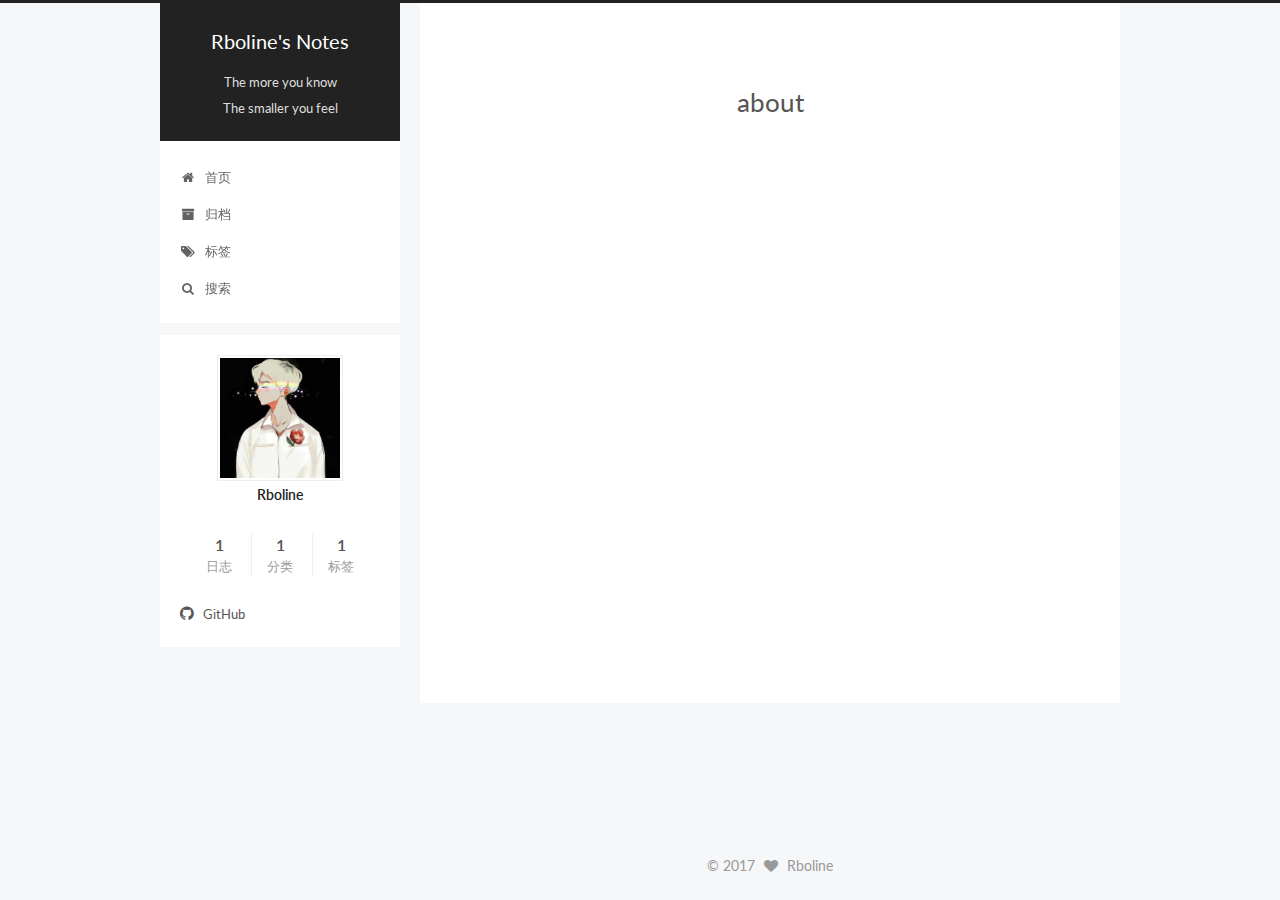
<file: about/index.html>
<!doctype html>



  


<html class="theme-next pisces use-motion" lang="zh-Hans">
<head>
  <meta charset="UTF-8"/>
<meta http-equiv="X-UA-Compatible" content="IE=edge" />
<meta name="viewport" content="width=device-width, initial-scale=1, maximum-scale=1"/>






<meta http-equiv="Cache-Control" content="no-transform" />
<meta http-equiv="Cache-Control" content="no-siteapp" />















  
  
  <link href="/lib/fancybox/source/jquery.fancybox.css?v=2.1.5" rel="stylesheet" type="text/css" />




  
  
  
  

  
    
    
  

  

  

  

  

  
    
    
    <link href="//fonts.googleapis.com/css?family=Lato:300,300italic,400,400italic,700,700italic&subset=latin,latin-ext" rel="stylesheet" type="text/css">
  






<link href="/lib/font-awesome/css/font-awesome.min.css?v=4.6.2" rel="stylesheet" type="text/css" />

<link href="/css/main.css?v=5.1.1" rel="stylesheet" type="text/css" />


  <meta name="keywords" content="Hexo, NexT" />








  <link rel="shortcut icon" type="image/x-icon" href="/favicon.ico?v=5.1.1" />






<meta property="og:type" content="website">
<meta property="og:title" content="about">
<meta property="og:url" content="http://caibaolin.com/about/index.html">
<meta property="og:site_name" content="Rboline&#39;s Notes">
<meta property="og:updated_time" content="2017-05-30T13:24:17.530Z">
<meta name="twitter:card" content="summary">
<meta name="twitter:title" content="about">



<script type="text/javascript" id="hexo.configurations">
  var NexT = window.NexT || {};
  var CONFIG = {
    root: '/',
    scheme: 'Pisces',
    sidebar: {"position":"left","display":"post","offset":12,"offset_float":0,"b2t":false,"scrollpercent":false},
    fancybox: true,
    motion: true,
    duoshuo: {
      userId: '0',
      author: '博主'
    },
    algolia: {
      applicationID: 'XXI9U9KA1Y',
      apiKey: '8169f89d07e068ad22c761d038230b9b',
      indexName: 'next',
      hits: {"per_page":10},
      labels: {"input_placeholder":"Search for Posts","hits_empty":"We didn't find any results for the search: ${query}","hits_stats":"${hits} results found in ${time} ms"}
    }
  };
</script>



  <link rel="canonical" href="http://caibaolin.com/about/"/>





  <title>about | Rboline's Notes</title>
</head>

<body itemscope itemtype="http://schema.org/WebPage" lang="zh-Hans">

  















  
  
    
  

  <div class="container sidebar-position-left  ">
    <div class="headband"></div>

    <header id="header" class="header" itemscope itemtype="http://schema.org/WPHeader">
      <div class="header-inner"><div class="site-brand-wrapper">
  <div class="site-meta ">
    

    <div class="custom-logo-site-title">
      <a href="/"  class="brand" rel="start">
        <span class="logo-line-before"><i></i></span>
        <span class="site-title">Rboline's Notes</span>
        <span class="logo-line-after"><i></i></span>
      </a>
    </div>
      
        <p class="site-subtitle">The more you know<br>The smaller you feel</p>
      
  </div>

  <div class="site-nav-toggle">
    <button>
      <span class="btn-bar"></span>
      <span class="btn-bar"></span>
      <span class="btn-bar"></span>
    </button>
  </div>
</div>

<nav class="site-nav">
  

  
    <ul id="menu" class="menu">
      
        
        <li class="menu-item menu-item-home">
          <a href="/" rel="section">
            
              <i class="menu-item-icon fa fa-fw fa-home"></i> <br />
            
            首页
          </a>
        </li>
      
        
        <li class="menu-item menu-item-archives">
          <a href="/archives" rel="section">
            
              <i class="menu-item-icon fa fa-fw fa-archive"></i> <br />
            
            归档
          </a>
        </li>
      
        
        <li class="menu-item menu-item-tags">
          <a href="/tags" rel="section">
            
              <i class="menu-item-icon fa fa-fw fa-tags"></i> <br />
            
            标签
          </a>
        </li>
      

      
        <li class="menu-item menu-item-search">
          
            <a href="javascript:;" class="popup-trigger">
          
            
              <i class="menu-item-icon fa fa-search fa-fw"></i> <br />
            
            搜索
          </a>
        </li>
      
    </ul>
  

  
    <div class="site-search">
      
  
  <div class="algolia-popup popup search-popup">
    <div class="algolia-search">
      <div class="algolia-search-input-icon">
        <i class="fa fa-search"></i>
      </div>
      <div class="algolia-search-input" id="algolia-search-input"></div>
    </div>

    <div class="algolia-results">
      <div id="algolia-stats"></div>
      <div id="algolia-hits"></div>
      <div id="algolia-pagination" class="algolia-pagination"></div>
    </div>

    <span class="popup-btn-close">
      <i class="fa fa-times-circle"></i>
    </span>
  </div>




    </div>
  
</nav>



 </div>
    </header>

    <main id="main" class="main">
      <div class="main-inner">
        <div class="content-wrap">
          <div id="content" class="content">
            

  <div id="posts" class="posts-expand">
  <header class="post-header">

	<h1 class="post-title" itemprop="name headline">about</h1>



</header>

    
    
      
    
  </div>


          </div>
          


          
  <div class="comments" id="comments">
    
      <div id="disqus_thread">
        <noscript>
          Please enable JavaScript to view the
          <a href="https://disqus.com/?ref_noscript">comments powered by Disqus.</a>
        </noscript>
      </div>
    
  </div>


        </div>
        
          
  
  <div class="sidebar-toggle">
    <div class="sidebar-toggle-line-wrap">
      <span class="sidebar-toggle-line sidebar-toggle-line-first"></span>
      <span class="sidebar-toggle-line sidebar-toggle-line-middle"></span>
      <span class="sidebar-toggle-line sidebar-toggle-line-last"></span>
    </div>
  </div>

  <aside id="sidebar" class="sidebar">
    <div class="sidebar-inner">

      

      

      <section class="site-overview sidebar-panel sidebar-panel-active">
        <div class="site-author motion-element" itemprop="author" itemscope itemtype="http://schema.org/Person">
          <img class="site-author-image" itemprop="image"
               src="/images/avatar.jpg"
               alt="Rboline" />
          <p class="site-author-name" itemprop="name">Rboline</p>
           
              <p class="site-description motion-element" itemprop="description"></p>
          
        </div>
        <nav class="site-state motion-element">

          
            <div class="site-state-item site-state-posts">
              <a href="/archives">
                <span class="site-state-item-count">1</span>
                <span class="site-state-item-name">日志</span>
              </a>
            </div>
          

          
            
            
            <div class="site-state-item site-state-categories">
              <a href="/categories/index.html">
                <span class="site-state-item-count">1</span>
                <span class="site-state-item-name">分类</span>
              </a>
            </div>
          

          
            
            
            <div class="site-state-item site-state-tags">
              <a href="/tags/index.html">
                <span class="site-state-item-count">1</span>
                <span class="site-state-item-name">标签</span>
              </a>
            </div>
          

        </nav>

        

        <div class="links-of-author motion-element">
          
            
              <span class="links-of-author-item">
                <a href="https://github.com/caibaolin" target="_blank" title="GitHub">
                  
                    <i class="fa fa-fw fa-github"></i>
                  
                  GitHub
                </a>
              </span>
            
          
        </div>

        
        

        
        

        


      </section>

      

      

    </div>
  </aside>


        
      </div>
    </main>

    <footer id="footer" class="footer">
      <div class="footer-inner">
        <div class="copyright" >
  
  &copy; 
  <span itemprop="copyrightYear">2017</span>
  <span class="with-love">
    <i class="fa fa-heart"></i>
  </span>
  <span class="author" itemprop="copyrightHolder">Rboline</span>
</div>



        

        
      </div>
    </footer>

    
      <div class="back-to-top">
        <i class="fa fa-arrow-up"></i>
        
      </div>
    

  </div>

  

<script type="text/javascript">
  if (Object.prototype.toString.call(window.Promise) !== '[object Function]') {
    window.Promise = null;
  }
</script>









  












  
  <script type="text/javascript" src="/lib/jquery/index.js?v=2.1.3"></script>

  
  <script type="text/javascript" src="/lib/fastclick/lib/fastclick.min.js?v=1.0.6"></script>

  
  <script type="text/javascript" src="/lib/jquery_lazyload/jquery.lazyload.js?v=1.9.7"></script>

  
  <script type="text/javascript" src="/lib/velocity/velocity.min.js?v=1.2.1"></script>

  
  <script type="text/javascript" src="/lib/velocity/velocity.ui.min.js?v=1.2.1"></script>

  
  <script type="text/javascript" src="/lib/fancybox/source/jquery.fancybox.pack.js?v=2.1.5"></script>


  


  <script type="text/javascript" src="/js/src/utils.js?v=5.1.1"></script>

  <script type="text/javascript" src="/js/src/motion.js?v=5.1.1"></script>



  
  


  <script type="text/javascript" src="/js/src/affix.js?v=5.1.1"></script>

  <script type="text/javascript" src="/js/src/schemes/pisces.js?v=5.1.1"></script>



  

  


  <script type="text/javascript" src="/js/src/bootstrap.js?v=5.1.1"></script>



  


  

    
      <script id="dsq-count-scr" src="https://.disqus.com/count.js" async></script>
    

    
      <script type="text/javascript">
        var disqus_config = function () {
          this.page.url = 'http://caibaolin.com/about/index.html';
          this.page.identifier = 'about/index.html';
          this.page.title = 'about';
        };
        var d = document, s = d.createElement('script');
        s.src = 'https://.disqus.com/embed.js';
        s.setAttribute('data-timestamp', '' + +new Date());
        (d.head || d.body).appendChild(s);
      </script>
    

  




	





  





  





  






  




  
  
  
  <link rel="stylesheet" href="/lib/algolia-instant-search/instantsearch.min.css">

  
  
  <script src="/lib/algolia-instant-search/instantsearch.min.js"></script>
  

  <script src="/js/src/algolia-search.js?v=5.1.1"></script>



  

  

  

  

  

</body>
</html>
</file>
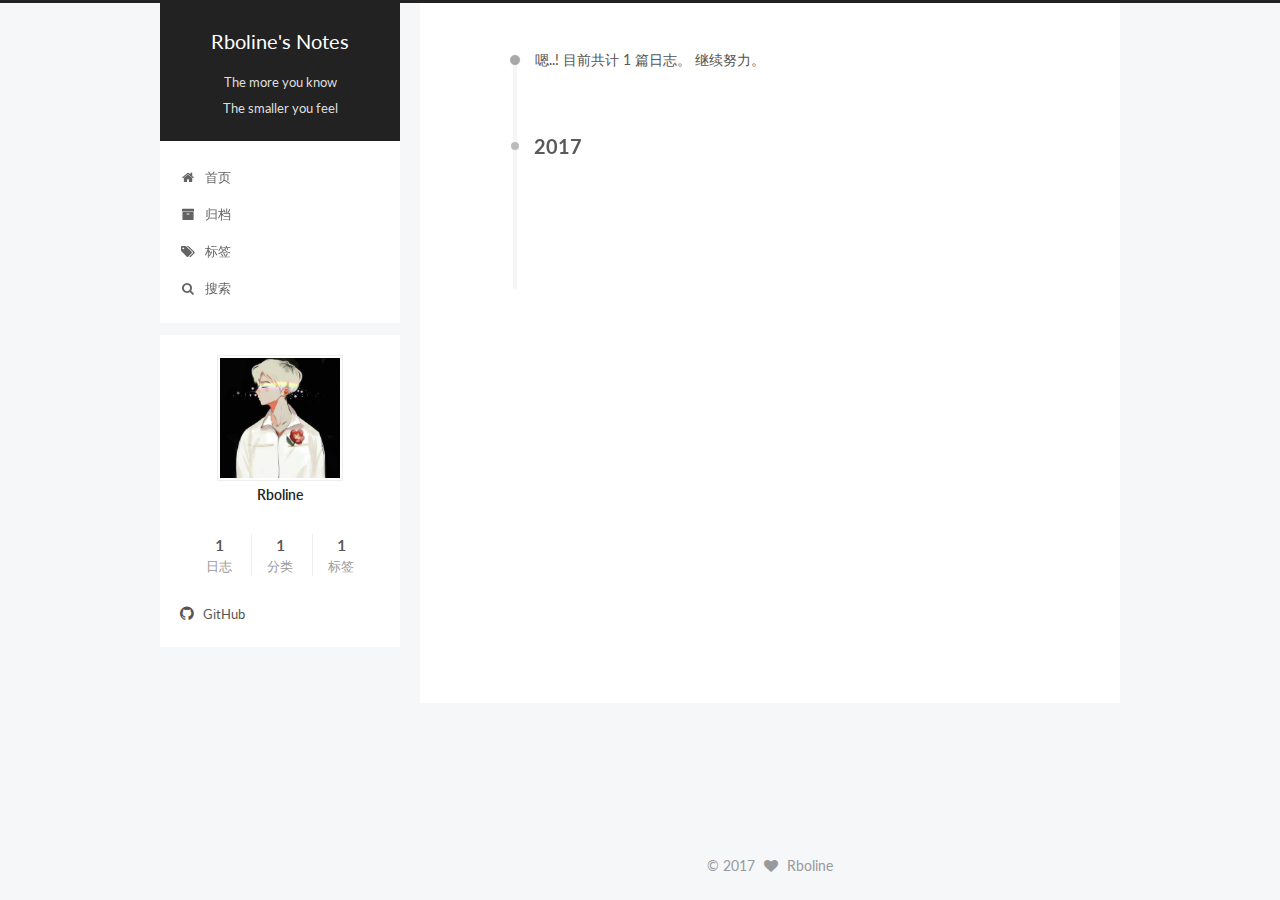
<file: archives/index.html>
<!doctype html>



  


<html class="theme-next pisces use-motion" lang="zh-Hans">
<head>
  <meta charset="UTF-8"/>
<meta http-equiv="X-UA-Compatible" content="IE=edge" />
<meta name="viewport" content="width=device-width, initial-scale=1, maximum-scale=1"/>






<meta http-equiv="Cache-Control" content="no-transform" />
<meta http-equiv="Cache-Control" content="no-siteapp" />















  
  
  <link href="/lib/fancybox/source/jquery.fancybox.css?v=2.1.5" rel="stylesheet" type="text/css" />




  
  
  
  

  
    
    
  

  

  

  

  

  
    
    
    <link href="//fonts.googleapis.com/css?family=Lato:300,300italic,400,400italic,700,700italic&subset=latin,latin-ext" rel="stylesheet" type="text/css">
  






<link href="/lib/font-awesome/css/font-awesome.min.css?v=4.6.2" rel="stylesheet" type="text/css" />

<link href="/css/main.css?v=5.1.1" rel="stylesheet" type="text/css" />


  <meta name="keywords" content="Hexo, NexT" />








  <link rel="shortcut icon" type="image/x-icon" href="/favicon.ico?v=5.1.1" />






<meta property="og:type" content="website">
<meta property="og:title" content="Rboline&#39;s Notes">
<meta property="og:url" content="http://caibaolin.com/archives/index.html">
<meta property="og:site_name" content="Rboline&#39;s Notes">
<meta name="twitter:card" content="summary">
<meta name="twitter:title" content="Rboline&#39;s Notes">



<script type="text/javascript" id="hexo.configurations">
  var NexT = window.NexT || {};
  var CONFIG = {
    root: '/',
    scheme: 'Pisces',
    sidebar: {"position":"left","display":"post","offset":12,"offset_float":0,"b2t":false,"scrollpercent":false},
    fancybox: true,
    motion: true,
    duoshuo: {
      userId: '0',
      author: '博主'
    },
    algolia: {
      applicationID: 'XXI9U9KA1Y',
      apiKey: '8169f89d07e068ad22c761d038230b9b',
      indexName: 'next',
      hits: {"per_page":10},
      labels: {"input_placeholder":"Search for Posts","hits_empty":"We didn't find any results for the search: ${query}","hits_stats":"${hits} results found in ${time} ms"}
    }
  };
</script>



  <link rel="canonical" href="http://caibaolin.com/archives/"/>





  <title>归档 | Rboline's Notes</title>
</head>

<body itemscope itemtype="http://schema.org/WebPage" lang="zh-Hans">

  















  
  
    
  

  <div class="container sidebar-position-left  page-archive  ">
    <div class="headband"></div>

    <header id="header" class="header" itemscope itemtype="http://schema.org/WPHeader">
      <div class="header-inner"><div class="site-brand-wrapper">
  <div class="site-meta ">
    

    <div class="custom-logo-site-title">
      <a href="/"  class="brand" rel="start">
        <span class="logo-line-before"><i></i></span>
        <span class="site-title">Rboline's Notes</span>
        <span class="logo-line-after"><i></i></span>
      </a>
    </div>
      
        <p class="site-subtitle">The more you know<br>The smaller you feel</p>
      
  </div>

  <div class="site-nav-toggle">
    <button>
      <span class="btn-bar"></span>
      <span class="btn-bar"></span>
      <span class="btn-bar"></span>
    </button>
  </div>
</div>

<nav class="site-nav">
  

  
    <ul id="menu" class="menu">
      
        
        <li class="menu-item menu-item-home">
          <a href="/" rel="section">
            
              <i class="menu-item-icon fa fa-fw fa-home"></i> <br />
            
            首页
          </a>
        </li>
      
        
        <li class="menu-item menu-item-archives">
          <a href="/archives" rel="section">
            
              <i class="menu-item-icon fa fa-fw fa-archive"></i> <br />
            
            归档
          </a>
        </li>
      
        
        <li class="menu-item menu-item-tags">
          <a href="/tags" rel="section">
            
              <i class="menu-item-icon fa fa-fw fa-tags"></i> <br />
            
            标签
          </a>
        </li>
      

      
        <li class="menu-item menu-item-search">
          
            <a href="javascript:;" class="popup-trigger">
          
            
              <i class="menu-item-icon fa fa-search fa-fw"></i> <br />
            
            搜索
          </a>
        </li>
      
    </ul>
  

  
    <div class="site-search">
      
  
  <div class="algolia-popup popup search-popup">
    <div class="algolia-search">
      <div class="algolia-search-input-icon">
        <i class="fa fa-search"></i>
      </div>
      <div class="algolia-search-input" id="algolia-search-input"></div>
    </div>

    <div class="algolia-results">
      <div id="algolia-stats"></div>
      <div id="algolia-hits"></div>
      <div id="algolia-pagination" class="algolia-pagination"></div>
    </div>

    <span class="popup-btn-close">
      <i class="fa fa-times-circle"></i>
    </span>
  </div>




    </div>
  
</nav>



 </div>
    </header>

    <main id="main" class="main">
      <div class="main-inner">
        <div class="content-wrap">
          <div id="content" class="content">
            

  <section id="posts" class="posts-collapse">
    <span class="archive-move-on"></span>

    <span class="archive-page-counter">
      
      
      
        
      
      嗯..! 目前共计 1 篇日志。 继续努力。
    </span>

    

      
      
      

      
        
        <div class="collection-title">
          <h2 class="archive-year motion-element" id="archive-year-2017">2017</h2>
        </div>
      
      

      

  <article class="post post-type-normal" itemscope itemtype="http://schema.org/Article">
    <header class="post-header">

      <h2 class="post-title">
        
            <a class="post-title-link" href="/2017/05/30/JNA/" itemprop="url">
              
                <span itemprop="name">JNA</span>
              
            </a>
        
      </h2>

      <div class="post-meta">
        <time class="post-time" itemprop="dateCreated"
              datetime="2017-05-30T21:12:50+08:00"
              content="2017-05-30" >
          05-30
        </time>
      </div>

    </header>
  </article>



    

  </section>

  



          </div>
          


          

        </div>
        
          
  
  <div class="sidebar-toggle">
    <div class="sidebar-toggle-line-wrap">
      <span class="sidebar-toggle-line sidebar-toggle-line-first"></span>
      <span class="sidebar-toggle-line sidebar-toggle-line-middle"></span>
      <span class="sidebar-toggle-line sidebar-toggle-line-last"></span>
    </div>
  </div>

  <aside id="sidebar" class="sidebar">
    <div class="sidebar-inner">

      

      

      <section class="site-overview sidebar-panel sidebar-panel-active">
        <div class="site-author motion-element" itemprop="author" itemscope itemtype="http://schema.org/Person">
          <img class="site-author-image" itemprop="image"
               src="/images/avatar.jpg"
               alt="Rboline" />
          <p class="site-author-name" itemprop="name">Rboline</p>
           
              <p class="site-description motion-element" itemprop="description"></p>
          
        </div>
        <nav class="site-state motion-element">

          
            <div class="site-state-item site-state-posts">
              <a href="/archives">
                <span class="site-state-item-count">1</span>
                <span class="site-state-item-name">日志</span>
              </a>
            </div>
          

          
            
            
            <div class="site-state-item site-state-categories">
              <a href="/categories/index.html">
                <span class="site-state-item-count">1</span>
                <span class="site-state-item-name">分类</span>
              </a>
            </div>
          

          
            
            
            <div class="site-state-item site-state-tags">
              <a href="/tags/index.html">
                <span class="site-state-item-count">1</span>
                <span class="site-state-item-name">标签</span>
              </a>
            </div>
          

        </nav>

        

        <div class="links-of-author motion-element">
          
            
              <span class="links-of-author-item">
                <a href="https://github.com/caibaolin" target="_blank" title="GitHub">
                  
                    <i class="fa fa-fw fa-github"></i>
                  
                  GitHub
                </a>
              </span>
            
          
        </div>

        
        

        
        

        


      </section>

      

      

    </div>
  </aside>


        
      </div>
    </main>

    <footer id="footer" class="footer">
      <div class="footer-inner">
        <div class="copyright" >
  
  &copy; 
  <span itemprop="copyrightYear">2017</span>
  <span class="with-love">
    <i class="fa fa-heart"></i>
  </span>
  <span class="author" itemprop="copyrightHolder">Rboline</span>
</div>



        

        
      </div>
    </footer>

    
      <div class="back-to-top">
        <i class="fa fa-arrow-up"></i>
        
      </div>
    

  </div>

  

<script type="text/javascript">
  if (Object.prototype.toString.call(window.Promise) !== '[object Function]') {
    window.Promise = null;
  }
</script>









  












  
  <script type="text/javascript" src="/lib/jquery/index.js?v=2.1.3"></script>

  
  <script type="text/javascript" src="/lib/fastclick/lib/fastclick.min.js?v=1.0.6"></script>

  
  <script type="text/javascript" src="/lib/jquery_lazyload/jquery.lazyload.js?v=1.9.7"></script>

  
  <script type="text/javascript" src="/lib/velocity/velocity.min.js?v=1.2.1"></script>

  
  <script type="text/javascript" src="/lib/velocity/velocity.ui.min.js?v=1.2.1"></script>

  
  <script type="text/javascript" src="/lib/fancybox/source/jquery.fancybox.pack.js?v=2.1.5"></script>


  


  <script type="text/javascript" src="/js/src/utils.js?v=5.1.1"></script>

  <script type="text/javascript" src="/js/src/motion.js?v=5.1.1"></script>



  
  


  <script type="text/javascript" src="/js/src/affix.js?v=5.1.1"></script>

  <script type="text/javascript" src="/js/src/schemes/pisces.js?v=5.1.1"></script>



  
  
    <script type="text/javascript" id="motion.page.archive">
      $('.archive-year').velocity('transition.slideLeftIn');
    </script>
  


  


  <script type="text/javascript" src="/js/src/bootstrap.js?v=5.1.1"></script>



  


  

    
      <script id="dsq-count-scr" src="https://.disqus.com/count.js" async></script>
    

    

  




	





  





  





  






  




  
  
  
  <link rel="stylesheet" href="/lib/algolia-instant-search/instantsearch.min.css">

  
  
  <script src="/lib/algolia-instant-search/instantsearch.min.js"></script>
  

  <script src="/js/src/algolia-search.js?v=5.1.1"></script>



  

  

  

  

  

</body>
</html>
</file>
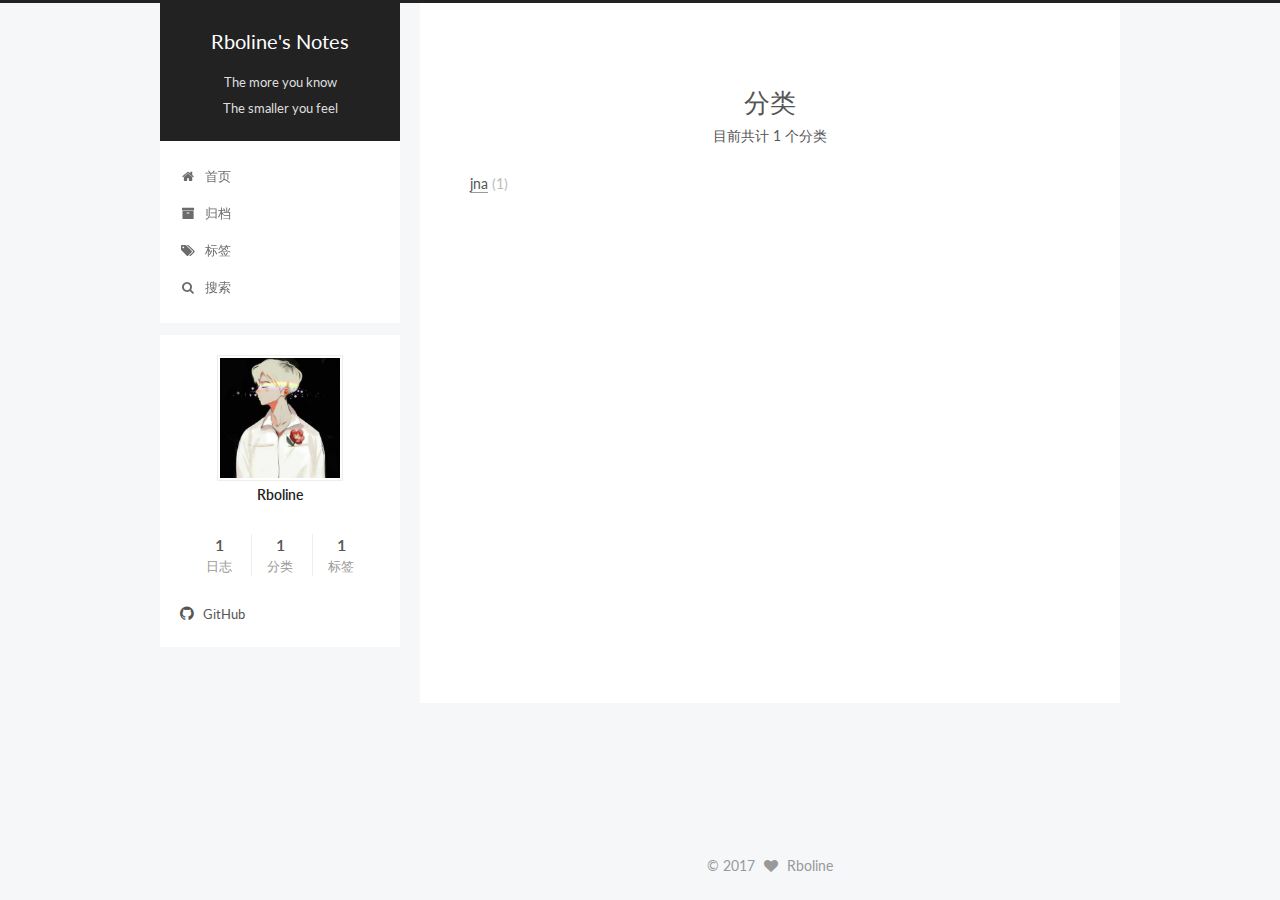
<file: categories/index.html>
<!doctype html>



  


<html class="theme-next pisces use-motion" lang="zh-Hans">
<head>
  <meta charset="UTF-8"/>
<meta http-equiv="X-UA-Compatible" content="IE=edge" />
<meta name="viewport" content="width=device-width, initial-scale=1, maximum-scale=1"/>






<meta http-equiv="Cache-Control" content="no-transform" />
<meta http-equiv="Cache-Control" content="no-siteapp" />















  
  
  <link href="/lib/fancybox/source/jquery.fancybox.css?v=2.1.5" rel="stylesheet" type="text/css" />




  
  
  
  

  
    
    
  

  

  

  

  

  
    
    
    <link href="//fonts.googleapis.com/css?family=Lato:300,300italic,400,400italic,700,700italic&subset=latin,latin-ext" rel="stylesheet" type="text/css">
  






<link href="/lib/font-awesome/css/font-awesome.min.css?v=4.6.2" rel="stylesheet" type="text/css" />

<link href="/css/main.css?v=5.1.1" rel="stylesheet" type="text/css" />


  <meta name="keywords" content="Hexo, NexT" />








  <link rel="shortcut icon" type="image/x-icon" href="/favicon.ico?v=5.1.1" />






<meta property="og:type" content="website">
<meta property="og:title" content="分类">
<meta property="og:url" content="http://caibaolin.com/categories/index.html">
<meta property="og:site_name" content="Rboline&#39;s Notes">
<meta property="og:updated_time" content="2017-05-30T14:26:06.245Z">
<meta name="twitter:card" content="summary">
<meta name="twitter:title" content="分类">



<script type="text/javascript" id="hexo.configurations">
  var NexT = window.NexT || {};
  var CONFIG = {
    root: '/',
    scheme: 'Pisces',
    sidebar: {"position":"left","display":"post","offset":12,"offset_float":0,"b2t":false,"scrollpercent":false},
    fancybox: true,
    motion: true,
    duoshuo: {
      userId: '0',
      author: '博主'
    },
    algolia: {
      applicationID: 'XXI9U9KA1Y',
      apiKey: '8169f89d07e068ad22c761d038230b9b',
      indexName: 'next',
      hits: {"per_page":10},
      labels: {"input_placeholder":"Search for Posts","hits_empty":"We didn't find any results for the search: ${query}","hits_stats":"${hits} results found in ${time} ms"}
    }
  };
</script>



  <link rel="canonical" href="http://caibaolin.com/categories/"/>





  <title>分类 | Rboline's Notes</title>
</head>

<body itemscope itemtype="http://schema.org/WebPage" lang="zh-Hans">

  















  
  
    
  

  <div class="container sidebar-position-left  ">
    <div class="headband"></div>

    <header id="header" class="header" itemscope itemtype="http://schema.org/WPHeader">
      <div class="header-inner"><div class="site-brand-wrapper">
  <div class="site-meta ">
    

    <div class="custom-logo-site-title">
      <a href="/"  class="brand" rel="start">
        <span class="logo-line-before"><i></i></span>
        <span class="site-title">Rboline's Notes</span>
        <span class="logo-line-after"><i></i></span>
      </a>
    </div>
      
        <p class="site-subtitle">The more you know<br>The smaller you feel</p>
      
  </div>

  <div class="site-nav-toggle">
    <button>
      <span class="btn-bar"></span>
      <span class="btn-bar"></span>
      <span class="btn-bar"></span>
    </button>
  </div>
</div>

<nav class="site-nav">
  

  
    <ul id="menu" class="menu">
      
        
        <li class="menu-item menu-item-home">
          <a href="/" rel="section">
            
              <i class="menu-item-icon fa fa-fw fa-home"></i> <br />
            
            首页
          </a>
        </li>
      
        
        <li class="menu-item menu-item-archives">
          <a href="/archives" rel="section">
            
              <i class="menu-item-icon fa fa-fw fa-archive"></i> <br />
            
            归档
          </a>
        </li>
      
        
        <li class="menu-item menu-item-tags">
          <a href="/tags" rel="section">
            
              <i class="menu-item-icon fa fa-fw fa-tags"></i> <br />
            
            标签
          </a>
        </li>
      

      
        <li class="menu-item menu-item-search">
          
            <a href="javascript:;" class="popup-trigger">
          
            
              <i class="menu-item-icon fa fa-search fa-fw"></i> <br />
            
            搜索
          </a>
        </li>
      
    </ul>
  

  
    <div class="site-search">
      
  
  <div class="algolia-popup popup search-popup">
    <div class="algolia-search">
      <div class="algolia-search-input-icon">
        <i class="fa fa-search"></i>
      </div>
      <div class="algolia-search-input" id="algolia-search-input"></div>
    </div>

    <div class="algolia-results">
      <div id="algolia-stats"></div>
      <div id="algolia-hits"></div>
      <div id="algolia-pagination" class="algolia-pagination"></div>
    </div>

    <span class="popup-btn-close">
      <i class="fa fa-times-circle"></i>
    </span>
  </div>




    </div>
  
</nav>



 </div>
    </header>

    <main id="main" class="main">
      <div class="main-inner">
        <div class="content-wrap">
          <div id="content" class="content">
            

  <div id="posts" class="posts-expand">
  <header class="post-header">

	<h1 class="post-title" itemprop="name headline">分类</h1>



</header>

    
    
      <div class="category-all-page">
        <div class="category-all-title">
            目前共计 1 个分类
        </div>
        <div class="category-all">
          <ul class="category-list"><li class="category-list-item"><a class="category-list-link" href="/categories/jna/">jna</a><span class="category-list-count">1</span></li></ul>
        </div>
      </div>
    
  </div>


          </div>
          


          

        </div>
        
          
  
  <div class="sidebar-toggle">
    <div class="sidebar-toggle-line-wrap">
      <span class="sidebar-toggle-line sidebar-toggle-line-first"></span>
      <span class="sidebar-toggle-line sidebar-toggle-line-middle"></span>
      <span class="sidebar-toggle-line sidebar-toggle-line-last"></span>
    </div>
  </div>

  <aside id="sidebar" class="sidebar">
    <div class="sidebar-inner">

      

      

      <section class="site-overview sidebar-panel sidebar-panel-active">
        <div class="site-author motion-element" itemprop="author" itemscope itemtype="http://schema.org/Person">
          <img class="site-author-image" itemprop="image"
               src="/images/avatar.jpg"
               alt="Rboline" />
          <p class="site-author-name" itemprop="name">Rboline</p>
           
              <p class="site-description motion-element" itemprop="description"></p>
          
        </div>
        <nav class="site-state motion-element">

          
            <div class="site-state-item site-state-posts">
              <a href="/archives">
                <span class="site-state-item-count">1</span>
                <span class="site-state-item-name">日志</span>
              </a>
            </div>
          

          
            
            
            <div class="site-state-item site-state-categories">
              <a href="/categories/index.html">
                <span class="site-state-item-count">1</span>
                <span class="site-state-item-name">分类</span>
              </a>
            </div>
          

          
            
            
            <div class="site-state-item site-state-tags">
              <a href="/tags/index.html">
                <span class="site-state-item-count">1</span>
                <span class="site-state-item-name">标签</span>
              </a>
            </div>
          

        </nav>

        

        <div class="links-of-author motion-element">
          
            
              <span class="links-of-author-item">
                <a href="https://github.com/caibaolin" target="_blank" title="GitHub">
                  
                    <i class="fa fa-fw fa-github"></i>
                  
                  GitHub
                </a>
              </span>
            
          
        </div>

        
        

        
        

        


      </section>

      

      

    </div>
  </aside>


        
      </div>
    </main>

    <footer id="footer" class="footer">
      <div class="footer-inner">
        <div class="copyright" >
  
  &copy; 
  <span itemprop="copyrightYear">2017</span>
  <span class="with-love">
    <i class="fa fa-heart"></i>
  </span>
  <span class="author" itemprop="copyrightHolder">Rboline</span>
</div>



        

        
      </div>
    </footer>

    
      <div class="back-to-top">
        <i class="fa fa-arrow-up"></i>
        
      </div>
    

  </div>

  

<script type="text/javascript">
  if (Object.prototype.toString.call(window.Promise) !== '[object Function]') {
    window.Promise = null;
  }
</script>









  












  
  <script type="text/javascript" src="/lib/jquery/index.js?v=2.1.3"></script>

  
  <script type="text/javascript" src="/lib/fastclick/lib/fastclick.min.js?v=1.0.6"></script>

  
  <script type="text/javascript" src="/lib/jquery_lazyload/jquery.lazyload.js?v=1.9.7"></script>

  
  <script type="text/javascript" src="/lib/velocity/velocity.min.js?v=1.2.1"></script>

  
  <script type="text/javascript" src="/lib/velocity/velocity.ui.min.js?v=1.2.1"></script>

  
  <script type="text/javascript" src="/lib/fancybox/source/jquery.fancybox.pack.js?v=2.1.5"></script>


  


  <script type="text/javascript" src="/js/src/utils.js?v=5.1.1"></script>

  <script type="text/javascript" src="/js/src/motion.js?v=5.1.1"></script>



  
  


  <script type="text/javascript" src="/js/src/affix.js?v=5.1.1"></script>

  <script type="text/javascript" src="/js/src/schemes/pisces.js?v=5.1.1"></script>



  

  


  <script type="text/javascript" src="/js/src/bootstrap.js?v=5.1.1"></script>



  


  

    
      <script id="dsq-count-scr" src="https://.disqus.com/count.js" async></script>
    

    

  




	





  





  





  






  




  
  
  
  <link rel="stylesheet" href="/lib/algolia-instant-search/instantsearch.min.css">

  
  
  <script src="/lib/algolia-instant-search/instantsearch.min.js"></script>
  

  <script src="/js/src/algolia-search.js?v=5.1.1"></script>



  

  

  

  

  

</body>
</html>
</file>
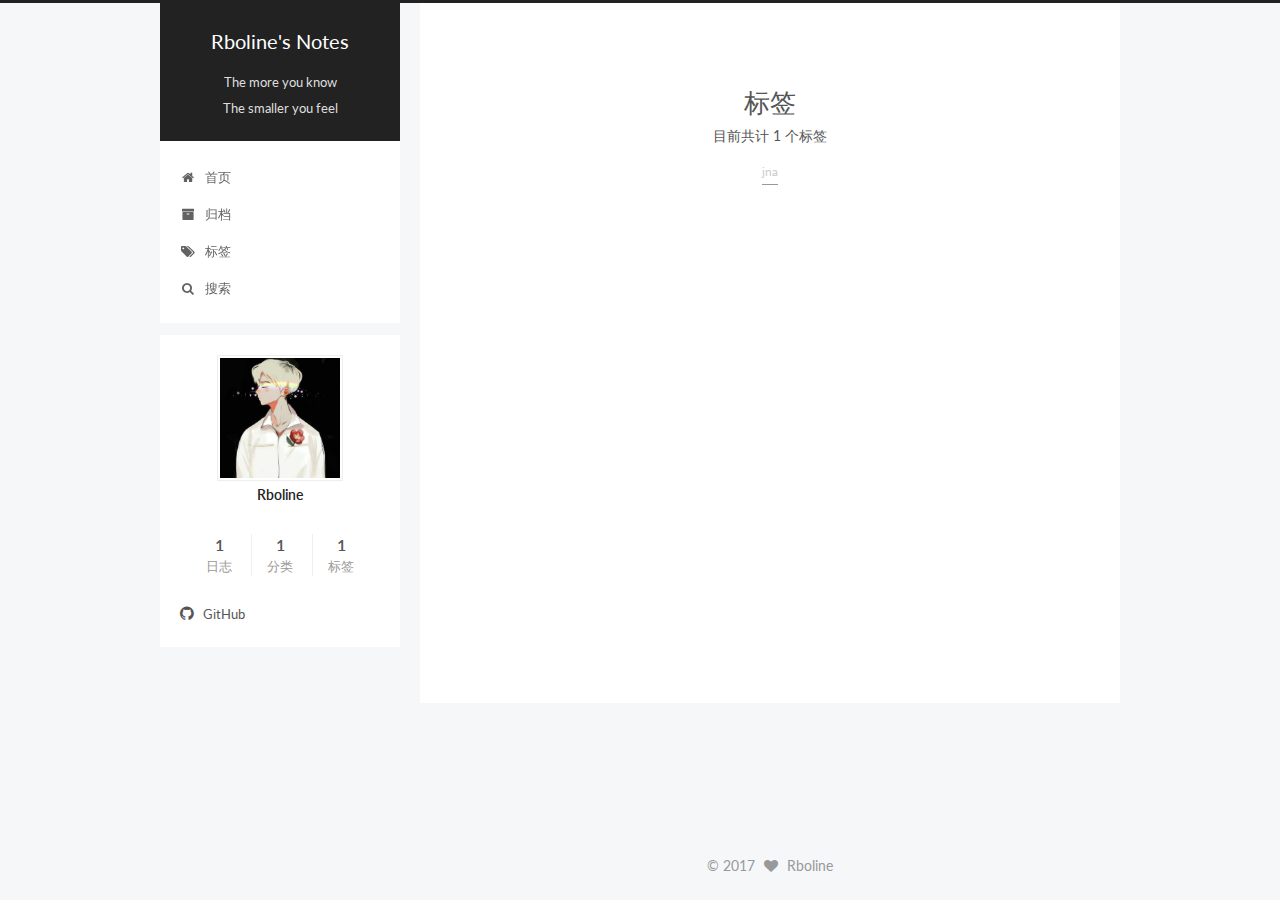
<file: tags/index.html>
<!doctype html>



  


<html class="theme-next pisces use-motion" lang="zh-Hans">
<head>
  <meta charset="UTF-8"/>
<meta http-equiv="X-UA-Compatible" content="IE=edge" />
<meta name="viewport" content="width=device-width, initial-scale=1, maximum-scale=1"/>






<meta http-equiv="Cache-Control" content="no-transform" />
<meta http-equiv="Cache-Control" content="no-siteapp" />















  
  
  <link href="/lib/fancybox/source/jquery.fancybox.css?v=2.1.5" rel="stylesheet" type="text/css" />




  
  
  
  

  
    
    
  

  

  

  

  

  
    
    
    <link href="//fonts.googleapis.com/css?family=Lato:300,300italic,400,400italic,700,700italic&subset=latin,latin-ext" rel="stylesheet" type="text/css">
  






<link href="/lib/font-awesome/css/font-awesome.min.css?v=4.6.2" rel="stylesheet" type="text/css" />

<link href="/css/main.css?v=5.1.1" rel="stylesheet" type="text/css" />


  <meta name="keywords" content="Hexo, NexT" />








  <link rel="shortcut icon" type="image/x-icon" href="/favicon.ico?v=5.1.1" />






<meta property="og:type" content="website">
<meta property="og:title" content="标签">
<meta property="og:url" content="http://caibaolin.com/tags/index.html">
<meta property="og:site_name" content="Rboline&#39;s Notes">
<meta property="og:updated_time" content="2017-05-30T14:26:17.013Z">
<meta name="twitter:card" content="summary">
<meta name="twitter:title" content="标签">



<script type="text/javascript" id="hexo.configurations">
  var NexT = window.NexT || {};
  var CONFIG = {
    root: '/',
    scheme: 'Pisces',
    sidebar: {"position":"left","display":"post","offset":12,"offset_float":0,"b2t":false,"scrollpercent":false},
    fancybox: true,
    motion: true,
    duoshuo: {
      userId: '0',
      author: '博主'
    },
    algolia: {
      applicationID: 'XXI9U9KA1Y',
      apiKey: '8169f89d07e068ad22c761d038230b9b',
      indexName: 'next',
      hits: {"per_page":10},
      labels: {"input_placeholder":"Search for Posts","hits_empty":"We didn't find any results for the search: ${query}","hits_stats":"${hits} results found in ${time} ms"}
    }
  };
</script>



  <link rel="canonical" href="http://caibaolin.com/tags/"/>





  <title>标签 | Rboline's Notes</title>
</head>

<body itemscope itemtype="http://schema.org/WebPage" lang="zh-Hans">

  















  
  
    
  

  <div class="container sidebar-position-left  ">
    <div class="headband"></div>

    <header id="header" class="header" itemscope itemtype="http://schema.org/WPHeader">
      <div class="header-inner"><div class="site-brand-wrapper">
  <div class="site-meta ">
    

    <div class="custom-logo-site-title">
      <a href="/"  class="brand" rel="start">
        <span class="logo-line-before"><i></i></span>
        <span class="site-title">Rboline's Notes</span>
        <span class="logo-line-after"><i></i></span>
      </a>
    </div>
      
        <p class="site-subtitle">The more you know<br>The smaller you feel</p>
      
  </div>

  <div class="site-nav-toggle">
    <button>
      <span class="btn-bar"></span>
      <span class="btn-bar"></span>
      <span class="btn-bar"></span>
    </button>
  </div>
</div>

<nav class="site-nav">
  

  
    <ul id="menu" class="menu">
      
        
        <li class="menu-item menu-item-home">
          <a href="/" rel="section">
            
              <i class="menu-item-icon fa fa-fw fa-home"></i> <br />
            
            首页
          </a>
        </li>
      
        
        <li class="menu-item menu-item-archives">
          <a href="/archives" rel="section">
            
              <i class="menu-item-icon fa fa-fw fa-archive"></i> <br />
            
            归档
          </a>
        </li>
      
        
        <li class="menu-item menu-item-tags">
          <a href="/tags" rel="section">
            
              <i class="menu-item-icon fa fa-fw fa-tags"></i> <br />
            
            标签
          </a>
        </li>
      

      
        <li class="menu-item menu-item-search">
          
            <a href="javascript:;" class="popup-trigger">
          
            
              <i class="menu-item-icon fa fa-search fa-fw"></i> <br />
            
            搜索
          </a>
        </li>
      
    </ul>
  

  
    <div class="site-search">
      
  
  <div class="algolia-popup popup search-popup">
    <div class="algolia-search">
      <div class="algolia-search-input-icon">
        <i class="fa fa-search"></i>
      </div>
      <div class="algolia-search-input" id="algolia-search-input"></div>
    </div>

    <div class="algolia-results">
      <div id="algolia-stats"></div>
      <div id="algolia-hits"></div>
      <div id="algolia-pagination" class="algolia-pagination"></div>
    </div>

    <span class="popup-btn-close">
      <i class="fa fa-times-circle"></i>
    </span>
  </div>




    </div>
  
</nav>



 </div>
    </header>

    <main id="main" class="main">
      <div class="main-inner">
        <div class="content-wrap">
          <div id="content" class="content">
            

  <div id="posts" class="posts-expand">
  <header class="post-header">

	<h1 class="post-title" itemprop="name headline">标签</h1>



</header>

    
    
      <div class="tag-cloud">
        <div class="tag-cloud-title">
            目前共计 1 个标签
        </div>
        <div class="tag-cloud-tags">
          <a href="/tags/jna/" style="font-size: 12px; color: #ccc">jna</a>
        </div>
      </div>
    
  </div>


          </div>
          


          

        </div>
        
          
  
  <div class="sidebar-toggle">
    <div class="sidebar-toggle-line-wrap">
      <span class="sidebar-toggle-line sidebar-toggle-line-first"></span>
      <span class="sidebar-toggle-line sidebar-toggle-line-middle"></span>
      <span class="sidebar-toggle-line sidebar-toggle-line-last"></span>
    </div>
  </div>

  <aside id="sidebar" class="sidebar">
    <div class="sidebar-inner">

      

      

      <section class="site-overview sidebar-panel sidebar-panel-active">
        <div class="site-author motion-element" itemprop="author" itemscope itemtype="http://schema.org/Person">
          <img class="site-author-image" itemprop="image"
               src="/images/avatar.jpg"
               alt="Rboline" />
          <p class="site-author-name" itemprop="name">Rboline</p>
           
              <p class="site-description motion-element" itemprop="description"></p>
          
        </div>
        <nav class="site-state motion-element">

          
            <div class="site-state-item site-state-posts">
              <a href="/archives">
                <span class="site-state-item-count">1</span>
                <span class="site-state-item-name">日志</span>
              </a>
            </div>
          

          
            
            
            <div class="site-state-item site-state-categories">
              <a href="/categories/index.html">
                <span class="site-state-item-count">1</span>
                <span class="site-state-item-name">分类</span>
              </a>
            </div>
          

          
            
            
            <div class="site-state-item site-state-tags">
              <a href="/tags/index.html">
                <span class="site-state-item-count">1</span>
                <span class="site-state-item-name">标签</span>
              </a>
            </div>
          

        </nav>

        

        <div class="links-of-author motion-element">
          
            
              <span class="links-of-author-item">
                <a href="https://github.com/caibaolin" target="_blank" title="GitHub">
                  
                    <i class="fa fa-fw fa-github"></i>
                  
                  GitHub
                </a>
              </span>
            
          
        </div>

        
        

        
        

        


      </section>

      

      

    </div>
  </aside>


        
      </div>
    </main>

    <footer id="footer" class="footer">
      <div class="footer-inner">
        <div class="copyright" >
  
  &copy; 
  <span itemprop="copyrightYear">2017</span>
  <span class="with-love">
    <i class="fa fa-heart"></i>
  </span>
  <span class="author" itemprop="copyrightHolder">Rboline</span>
</div>



        

        
      </div>
    </footer>

    
      <div class="back-to-top">
        <i class="fa fa-arrow-up"></i>
        
      </div>
    

  </div>

  

<script type="text/javascript">
  if (Object.prototype.toString.call(window.Promise) !== '[object Function]') {
    window.Promise = null;
  }
</script>









  












  
  <script type="text/javascript" src="/lib/jquery/index.js?v=2.1.3"></script>

  
  <script type="text/javascript" src="/lib/fastclick/lib/fastclick.min.js?v=1.0.6"></script>

  
  <script type="text/javascript" src="/lib/jquery_lazyload/jquery.lazyload.js?v=1.9.7"></script>

  
  <script type="text/javascript" src="/lib/velocity/velocity.min.js?v=1.2.1"></script>

  
  <script type="text/javascript" src="/lib/velocity/velocity.ui.min.js?v=1.2.1"></script>

  
  <script type="text/javascript" src="/lib/fancybox/source/jquery.fancybox.pack.js?v=2.1.5"></script>


  


  <script type="text/javascript" src="/js/src/utils.js?v=5.1.1"></script>

  <script type="text/javascript" src="/js/src/motion.js?v=5.1.1"></script>



  
  


  <script type="text/javascript" src="/js/src/affix.js?v=5.1.1"></script>

  <script type="text/javascript" src="/js/src/schemes/pisces.js?v=5.1.1"></script>



  

  


  <script type="text/javascript" src="/js/src/bootstrap.js?v=5.1.1"></script>



  


  

    
      <script id="dsq-count-scr" src="https://.disqus.com/count.js" async></script>
    

    

  




	





  





  





  






  




  
  
  
  <link rel="stylesheet" href="/lib/algolia-instant-search/instantsearch.min.css">

  
  
  <script src="/lib/algolia-instant-search/instantsearch.min.js"></script>
  

  <script src="/js/src/algolia-search.js?v=5.1.1"></script>



  

  

  

  

  

</body>
</html>
</file>
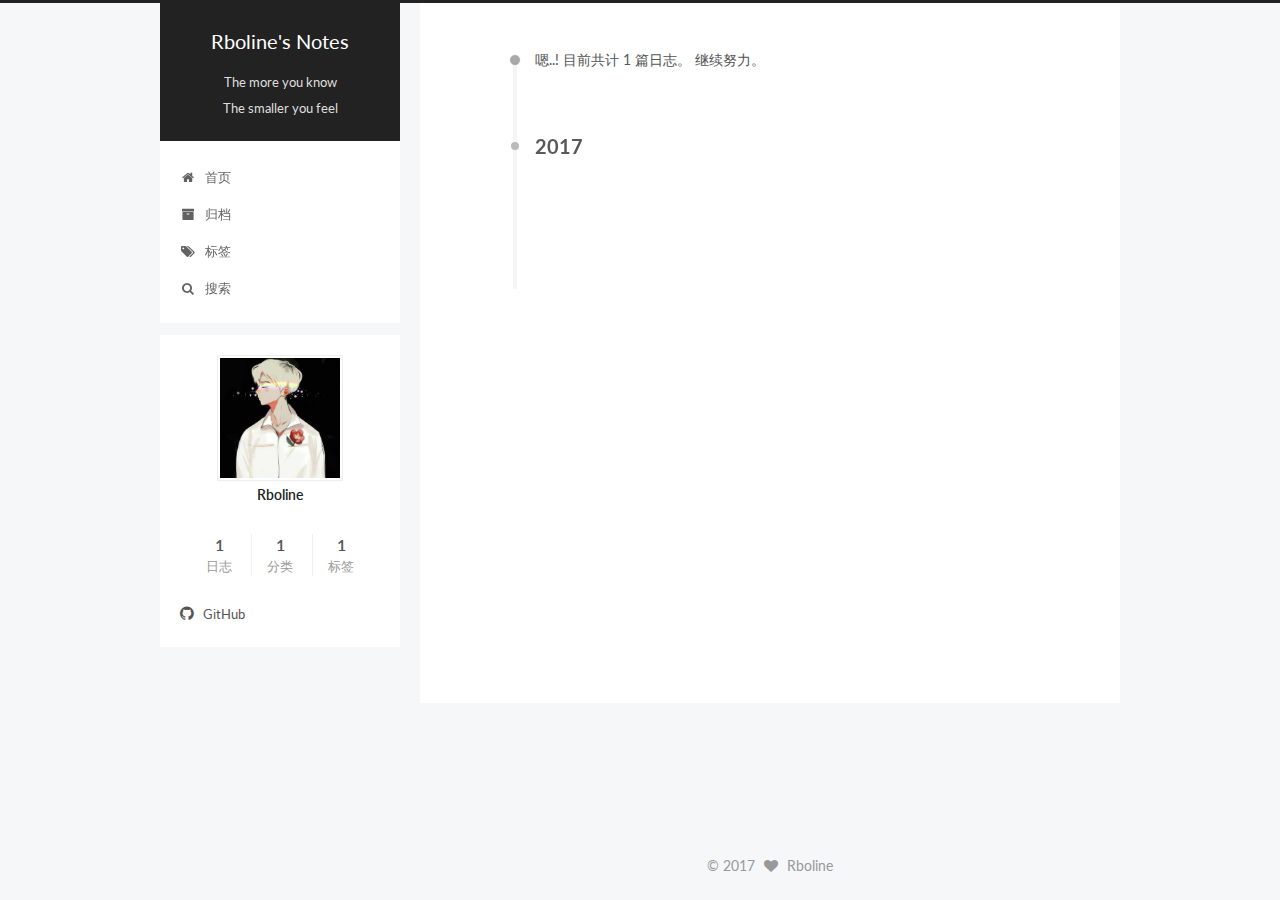
<file: archives/2017/index.html>
<!doctype html>



  


<html class="theme-next pisces use-motion" lang="zh-Hans">
<head>
  <meta charset="UTF-8"/>
<meta http-equiv="X-UA-Compatible" content="IE=edge" />
<meta name="viewport" content="width=device-width, initial-scale=1, maximum-scale=1"/>






<meta http-equiv="Cache-Control" content="no-transform" />
<meta http-equiv="Cache-Control" content="no-siteapp" />















  
  
  <link href="/lib/fancybox/source/jquery.fancybox.css?v=2.1.5" rel="stylesheet" type="text/css" />




  
  
  
  

  
    
    
  

  

  

  

  

  
    
    
    <link href="//fonts.googleapis.com/css?family=Lato:300,300italic,400,400italic,700,700italic&subset=latin,latin-ext" rel="stylesheet" type="text/css">
  






<link href="/lib/font-awesome/css/font-awesome.min.css?v=4.6.2" rel="stylesheet" type="text/css" />

<link href="/css/main.css?v=5.1.1" rel="stylesheet" type="text/css" />


  <meta name="keywords" content="Hexo, NexT" />








  <link rel="shortcut icon" type="image/x-icon" href="/favicon.ico?v=5.1.1" />






<meta property="og:type" content="website">
<meta property="og:title" content="Rboline&#39;s Notes">
<meta property="og:url" content="http://caibaolin.com/archives/2017/index.html">
<meta property="og:site_name" content="Rboline&#39;s Notes">
<meta name="twitter:card" content="summary">
<meta name="twitter:title" content="Rboline&#39;s Notes">



<script type="text/javascript" id="hexo.configurations">
  var NexT = window.NexT || {};
  var CONFIG = {
    root: '/',
    scheme: 'Pisces',
    sidebar: {"position":"left","display":"post","offset":12,"offset_float":0,"b2t":false,"scrollpercent":false},
    fancybox: true,
    motion: true,
    duoshuo: {
      userId: '0',
      author: '博主'
    },
    algolia: {
      applicationID: 'XXI9U9KA1Y',
      apiKey: '8169f89d07e068ad22c761d038230b9b',
      indexName: 'next',
      hits: {"per_page":10},
      labels: {"input_placeholder":"Search for Posts","hits_empty":"We didn't find any results for the search: ${query}","hits_stats":"${hits} results found in ${time} ms"}
    }
  };
</script>



  <link rel="canonical" href="http://caibaolin.com/archives/2017/"/>





  <title>归档 | Rboline's Notes</title>
</head>

<body itemscope itemtype="http://schema.org/WebPage" lang="zh-Hans">

  















  
  
    
  

  <div class="container sidebar-position-left  page-archive  ">
    <div class="headband"></div>

    <header id="header" class="header" itemscope itemtype="http://schema.org/WPHeader">
      <div class="header-inner"><div class="site-brand-wrapper">
  <div class="site-meta ">
    

    <div class="custom-logo-site-title">
      <a href="/"  class="brand" rel="start">
        <span class="logo-line-before"><i></i></span>
        <span class="site-title">Rboline's Notes</span>
        <span class="logo-line-after"><i></i></span>
      </a>
    </div>
      
        <p class="site-subtitle">The more you know<br>The smaller you feel</p>
      
  </div>

  <div class="site-nav-toggle">
    <button>
      <span class="btn-bar"></span>
      <span class="btn-bar"></span>
      <span class="btn-bar"></span>
    </button>
  </div>
</div>

<nav class="site-nav">
  

  
    <ul id="menu" class="menu">
      
        
        <li class="menu-item menu-item-home">
          <a href="/" rel="section">
            
              <i class="menu-item-icon fa fa-fw fa-home"></i> <br />
            
            首页
          </a>
        </li>
      
        
        <li class="menu-item menu-item-archives">
          <a href="/archives" rel="section">
            
              <i class="menu-item-icon fa fa-fw fa-archive"></i> <br />
            
            归档
          </a>
        </li>
      
        
        <li class="menu-item menu-item-tags">
          <a href="/tags" rel="section">
            
              <i class="menu-item-icon fa fa-fw fa-tags"></i> <br />
            
            标签
          </a>
        </li>
      

      
        <li class="menu-item menu-item-search">
          
            <a href="javascript:;" class="popup-trigger">
          
            
              <i class="menu-item-icon fa fa-search fa-fw"></i> <br />
            
            搜索
          </a>
        </li>
      
    </ul>
  

  
    <div class="site-search">
      
  
  <div class="algolia-popup popup search-popup">
    <div class="algolia-search">
      <div class="algolia-search-input-icon">
        <i class="fa fa-search"></i>
      </div>
      <div class="algolia-search-input" id="algolia-search-input"></div>
    </div>

    <div class="algolia-results">
      <div id="algolia-stats"></div>
      <div id="algolia-hits"></div>
      <div id="algolia-pagination" class="algolia-pagination"></div>
    </div>

    <span class="popup-btn-close">
      <i class="fa fa-times-circle"></i>
    </span>
  </div>




    </div>
  
</nav>



 </div>
    </header>

    <main id="main" class="main">
      <div class="main-inner">
        <div class="content-wrap">
          <div id="content" class="content">
            

  <section id="posts" class="posts-collapse">
    <span class="archive-move-on"></span>

    <span class="archive-page-counter">
      
      
      
        
      
      嗯..! 目前共计 1 篇日志。 继续努力。
    </span>

    

      
      
      

      
        
        <div class="collection-title">
          <h2 class="archive-year motion-element" id="archive-year-2017">2017</h2>
        </div>
      
      

      

  <article class="post post-type-normal" itemscope itemtype="http://schema.org/Article">
    <header class="post-header">

      <h2 class="post-title">
        
            <a class="post-title-link" href="/2017/05/30/JNA/" itemprop="url">
              
                <span itemprop="name">JNA</span>
              
            </a>
        
      </h2>

      <div class="post-meta">
        <time class="post-time" itemprop="dateCreated"
              datetime="2017-05-30T21:12:50+08:00"
              content="2017-05-30" >
          05-30
        </time>
      </div>

    </header>
  </article>



    

  </section>

  



          </div>
          


          

        </div>
        
          
  
  <div class="sidebar-toggle">
    <div class="sidebar-toggle-line-wrap">
      <span class="sidebar-toggle-line sidebar-toggle-line-first"></span>
      <span class="sidebar-toggle-line sidebar-toggle-line-middle"></span>
      <span class="sidebar-toggle-line sidebar-toggle-line-last"></span>
    </div>
  </div>

  <aside id="sidebar" class="sidebar">
    <div class="sidebar-inner">

      

      

      <section class="site-overview sidebar-panel sidebar-panel-active">
        <div class="site-author motion-element" itemprop="author" itemscope itemtype="http://schema.org/Person">
          <img class="site-author-image" itemprop="image"
               src="/images/avatar.jpg"
               alt="Rboline" />
          <p class="site-author-name" itemprop="name">Rboline</p>
           
              <p class="site-description motion-element" itemprop="description"></p>
          
        </div>
        <nav class="site-state motion-element">

          
            <div class="site-state-item site-state-posts">
              <a href="/archives">
                <span class="site-state-item-count">1</span>
                <span class="site-state-item-name">日志</span>
              </a>
            </div>
          

          
            
            
            <div class="site-state-item site-state-categories">
              <a href="/categories/index.html">
                <span class="site-state-item-count">1</span>
                <span class="site-state-item-name">分类</span>
              </a>
            </div>
          

          
            
            
            <div class="site-state-item site-state-tags">
              <a href="/tags/index.html">
                <span class="site-state-item-count">1</span>
                <span class="site-state-item-name">标签</span>
              </a>
            </div>
          

        </nav>

        

        <div class="links-of-author motion-element">
          
            
              <span class="links-of-author-item">
                <a href="https://github.com/caibaolin" target="_blank" title="GitHub">
                  
                    <i class="fa fa-fw fa-github"></i>
                  
                  GitHub
                </a>
              </span>
            
          
        </div>

        
        

        
        

        


      </section>

      

      

    </div>
  </aside>


        
      </div>
    </main>

    <footer id="footer" class="footer">
      <div class="footer-inner">
        <div class="copyright" >
  
  &copy; 
  <span itemprop="copyrightYear">2017</span>
  <span class="with-love">
    <i class="fa fa-heart"></i>
  </span>
  <span class="author" itemprop="copyrightHolder">Rboline</span>
</div>



        

        
      </div>
    </footer>

    
      <div class="back-to-top">
        <i class="fa fa-arrow-up"></i>
        
      </div>
    

  </div>

  

<script type="text/javascript">
  if (Object.prototype.toString.call(window.Promise) !== '[object Function]') {
    window.Promise = null;
  }
</script>









  












  
  <script type="text/javascript" src="/lib/jquery/index.js?v=2.1.3"></script>

  
  <script type="text/javascript" src="/lib/fastclick/lib/fastclick.min.js?v=1.0.6"></script>

  
  <script type="text/javascript" src="/lib/jquery_lazyload/jquery.lazyload.js?v=1.9.7"></script>

  
  <script type="text/javascript" src="/lib/velocity/velocity.min.js?v=1.2.1"></script>

  
  <script type="text/javascript" src="/lib/velocity/velocity.ui.min.js?v=1.2.1"></script>

  
  <script type="text/javascript" src="/lib/fancybox/source/jquery.fancybox.pack.js?v=2.1.5"></script>


  


  <script type="text/javascript" src="/js/src/utils.js?v=5.1.1"></script>

  <script type="text/javascript" src="/js/src/motion.js?v=5.1.1"></script>



  
  


  <script type="text/javascript" src="/js/src/affix.js?v=5.1.1"></script>

  <script type="text/javascript" src="/js/src/schemes/pisces.js?v=5.1.1"></script>



  
  
    <script type="text/javascript" id="motion.page.archive">
      $('.archive-year').velocity('transition.slideLeftIn');
    </script>
  


  


  <script type="text/javascript" src="/js/src/bootstrap.js?v=5.1.1"></script>



  


  

    
      <script id="dsq-count-scr" src="https://.disqus.com/count.js" async></script>
    

    

  




	





  





  





  






  




  
  
  
  <link rel="stylesheet" href="/lib/algolia-instant-search/instantsearch.min.css">

  
  
  <script src="/lib/algolia-instant-search/instantsearch.min.js"></script>
  

  <script src="/js/src/algolia-search.js?v=5.1.1"></script>



  

  

  

  

  

</body>
</html>
</file>
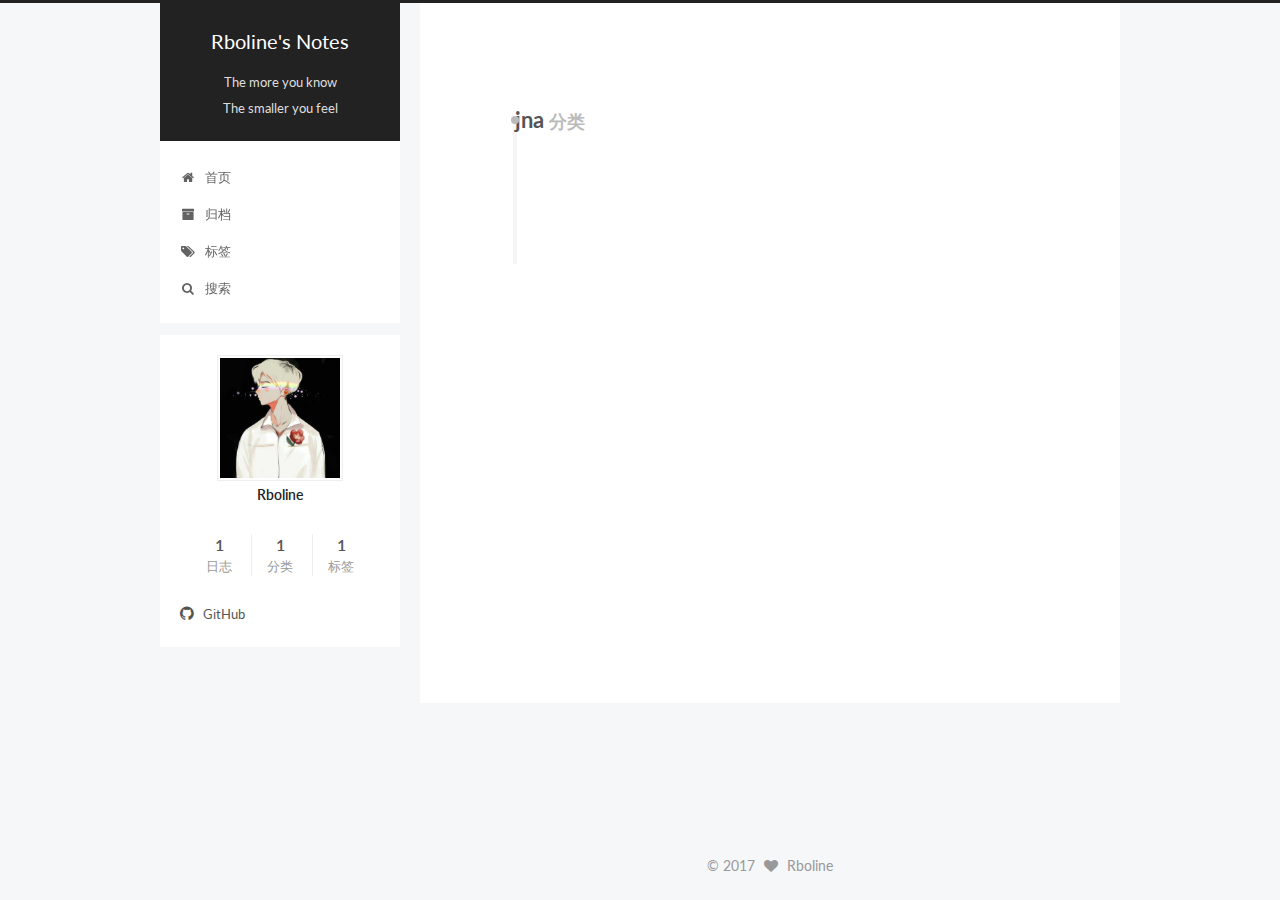
<file: categories/jna/index.html>
<!doctype html>



  


<html class="theme-next pisces use-motion" lang="zh-Hans">
<head>
  <meta charset="UTF-8"/>
<meta http-equiv="X-UA-Compatible" content="IE=edge" />
<meta name="viewport" content="width=device-width, initial-scale=1, maximum-scale=1"/>






<meta http-equiv="Cache-Control" content="no-transform" />
<meta http-equiv="Cache-Control" content="no-siteapp" />















  
  
  <link href="/lib/fancybox/source/jquery.fancybox.css?v=2.1.5" rel="stylesheet" type="text/css" />




  
  
  
  

  
    
    
  

  

  

  

  

  
    
    
    <link href="//fonts.googleapis.com/css?family=Lato:300,300italic,400,400italic,700,700italic&subset=latin,latin-ext" rel="stylesheet" type="text/css">
  






<link href="/lib/font-awesome/css/font-awesome.min.css?v=4.6.2" rel="stylesheet" type="text/css" />

<link href="/css/main.css?v=5.1.1" rel="stylesheet" type="text/css" />


  <meta name="keywords" content="Hexo, NexT" />








  <link rel="shortcut icon" type="image/x-icon" href="/favicon.ico?v=5.1.1" />






<meta property="og:type" content="website">
<meta property="og:title" content="Rboline&#39;s Notes">
<meta property="og:url" content="http://caibaolin.com/categories/jna/index.html">
<meta property="og:site_name" content="Rboline&#39;s Notes">
<meta name="twitter:card" content="summary">
<meta name="twitter:title" content="Rboline&#39;s Notes">



<script type="text/javascript" id="hexo.configurations">
  var NexT = window.NexT || {};
  var CONFIG = {
    root: '/',
    scheme: 'Pisces',
    sidebar: {"position":"left","display":"post","offset":12,"offset_float":0,"b2t":false,"scrollpercent":false},
    fancybox: true,
    motion: true,
    duoshuo: {
      userId: '0',
      author: '博主'
    },
    algolia: {
      applicationID: 'XXI9U9KA1Y',
      apiKey: '8169f89d07e068ad22c761d038230b9b',
      indexName: 'next',
      hits: {"per_page":10},
      labels: {"input_placeholder":"Search for Posts","hits_empty":"We didn't find any results for the search: ${query}","hits_stats":"${hits} results found in ${time} ms"}
    }
  };
</script>



  <link rel="canonical" href="http://caibaolin.com/categories/jna/"/>





  <title>分类: jna | Rboline's Notes</title>
</head>

<body itemscope itemtype="http://schema.org/WebPage" lang="zh-Hans">

  















  
  
    
  

  <div class="container sidebar-position-left  ">
    <div class="headband"></div>

    <header id="header" class="header" itemscope itemtype="http://schema.org/WPHeader">
      <div class="header-inner"><div class="site-brand-wrapper">
  <div class="site-meta ">
    

    <div class="custom-logo-site-title">
      <a href="/"  class="brand" rel="start">
        <span class="logo-line-before"><i></i></span>
        <span class="site-title">Rboline's Notes</span>
        <span class="logo-line-after"><i></i></span>
      </a>
    </div>
      
        <p class="site-subtitle">The more you know<br>The smaller you feel</p>
      
  </div>

  <div class="site-nav-toggle">
    <button>
      <span class="btn-bar"></span>
      <span class="btn-bar"></span>
      <span class="btn-bar"></span>
    </button>
  </div>
</div>

<nav class="site-nav">
  

  
    <ul id="menu" class="menu">
      
        
        <li class="menu-item menu-item-home">
          <a href="/" rel="section">
            
              <i class="menu-item-icon fa fa-fw fa-home"></i> <br />
            
            首页
          </a>
        </li>
      
        
        <li class="menu-item menu-item-archives">
          <a href="/archives" rel="section">
            
              <i class="menu-item-icon fa fa-fw fa-archive"></i> <br />
            
            归档
          </a>
        </li>
      
        
        <li class="menu-item menu-item-tags">
          <a href="/tags" rel="section">
            
              <i class="menu-item-icon fa fa-fw fa-tags"></i> <br />
            
            标签
          </a>
        </li>
      

      
        <li class="menu-item menu-item-search">
          
            <a href="javascript:;" class="popup-trigger">
          
            
              <i class="menu-item-icon fa fa-search fa-fw"></i> <br />
            
            搜索
          </a>
        </li>
      
    </ul>
  

  
    <div class="site-search">
      
  
  <div class="algolia-popup popup search-popup">
    <div class="algolia-search">
      <div class="algolia-search-input-icon">
        <i class="fa fa-search"></i>
      </div>
      <div class="algolia-search-input" id="algolia-search-input"></div>
    </div>

    <div class="algolia-results">
      <div id="algolia-stats"></div>
      <div id="algolia-hits"></div>
      <div id="algolia-pagination" class="algolia-pagination"></div>
    </div>

    <span class="popup-btn-close">
      <i class="fa fa-times-circle"></i>
    </span>
  </div>




    </div>
  
</nav>



 </div>
    </header>

    <main id="main" class="main">
      <div class="main-inner">
        <div class="content-wrap">
          <div id="content" class="content">
            

  <section id="posts" class="posts-collapse">
    <div class="collection-title">
      <h1>jna<small>分类</small>
      </h1>
    </div>

    
      

  <article class="post post-type-normal" itemscope itemtype="http://schema.org/Article">
    <header class="post-header">

      <h2 class="post-title">
        
            <a class="post-title-link" href="/2017/05/30/JNA/" itemprop="url">
              
                <span itemprop="name">JNA</span>
              
            </a>
        
      </h2>

      <div class="post-meta">
        <time class="post-time" itemprop="dateCreated"
              datetime="2017-05-30T21:12:50+08:00"
              content="2017-05-30" >
          05-30
        </time>
      </div>

    </header>
  </article>


    
  </section>

  



          </div>
          


          

        </div>
        
          
  
  <div class="sidebar-toggle">
    <div class="sidebar-toggle-line-wrap">
      <span class="sidebar-toggle-line sidebar-toggle-line-first"></span>
      <span class="sidebar-toggle-line sidebar-toggle-line-middle"></span>
      <span class="sidebar-toggle-line sidebar-toggle-line-last"></span>
    </div>
  </div>

  <aside id="sidebar" class="sidebar">
    <div class="sidebar-inner">

      

      

      <section class="site-overview sidebar-panel sidebar-panel-active">
        <div class="site-author motion-element" itemprop="author" itemscope itemtype="http://schema.org/Person">
          <img class="site-author-image" itemprop="image"
               src="/images/avatar.jpg"
               alt="Rboline" />
          <p class="site-author-name" itemprop="name">Rboline</p>
           
              <p class="site-description motion-element" itemprop="description"></p>
          
        </div>
        <nav class="site-state motion-element">

          
            <div class="site-state-item site-state-posts">
              <a href="/archives">
                <span class="site-state-item-count">1</span>
                <span class="site-state-item-name">日志</span>
              </a>
            </div>
          

          
            
            
            <div class="site-state-item site-state-categories">
              <a href="/categories/index.html">
                <span class="site-state-item-count">1</span>
                <span class="site-state-item-name">分类</span>
              </a>
            </div>
          

          
            
            
            <div class="site-state-item site-state-tags">
              <a href="/tags/index.html">
                <span class="site-state-item-count">1</span>
                <span class="site-state-item-name">标签</span>
              </a>
            </div>
          

        </nav>

        

        <div class="links-of-author motion-element">
          
            
              <span class="links-of-author-item">
                <a href="https://github.com/caibaolin" target="_blank" title="GitHub">
                  
                    <i class="fa fa-fw fa-github"></i>
                  
                  GitHub
                </a>
              </span>
            
          
        </div>

        
        

        
        

        


      </section>

      

      

    </div>
  </aside>


        
      </div>
    </main>

    <footer id="footer" class="footer">
      <div class="footer-inner">
        <div class="copyright" >
  
  &copy; 
  <span itemprop="copyrightYear">2017</span>
  <span class="with-love">
    <i class="fa fa-heart"></i>
  </span>
  <span class="author" itemprop="copyrightHolder">Rboline</span>
</div>



        

        
      </div>
    </footer>

    
      <div class="back-to-top">
        <i class="fa fa-arrow-up"></i>
        
      </div>
    

  </div>

  

<script type="text/javascript">
  if (Object.prototype.toString.call(window.Promise) !== '[object Function]') {
    window.Promise = null;
  }
</script>









  












  
  <script type="text/javascript" src="/lib/jquery/index.js?v=2.1.3"></script>

  
  <script type="text/javascript" src="/lib/fastclick/lib/fastclick.min.js?v=1.0.6"></script>

  
  <script type="text/javascript" src="/lib/jquery_lazyload/jquery.lazyload.js?v=1.9.7"></script>

  
  <script type="text/javascript" src="/lib/velocity/velocity.min.js?v=1.2.1"></script>

  
  <script type="text/javascript" src="/lib/velocity/velocity.ui.min.js?v=1.2.1"></script>

  
  <script type="text/javascript" src="/lib/fancybox/source/jquery.fancybox.pack.js?v=2.1.5"></script>


  


  <script type="text/javascript" src="/js/src/utils.js?v=5.1.1"></script>

  <script type="text/javascript" src="/js/src/motion.js?v=5.1.1"></script>



  
  


  <script type="text/javascript" src="/js/src/affix.js?v=5.1.1"></script>

  <script type="text/javascript" src="/js/src/schemes/pisces.js?v=5.1.1"></script>



  

  


  <script type="text/javascript" src="/js/src/bootstrap.js?v=5.1.1"></script>



  


  

    
      <script id="dsq-count-scr" src="https://.disqus.com/count.js" async></script>
    

    

  




	





  





  





  






  




  
  
  
  <link rel="stylesheet" href="/lib/algolia-instant-search/instantsearch.min.css">

  
  
  <script src="/lib/algolia-instant-search/instantsearch.min.js"></script>
  

  <script src="/js/src/algolia-search.js?v=5.1.1"></script>



  

  

  

  

  

</body>
</html>
</file>
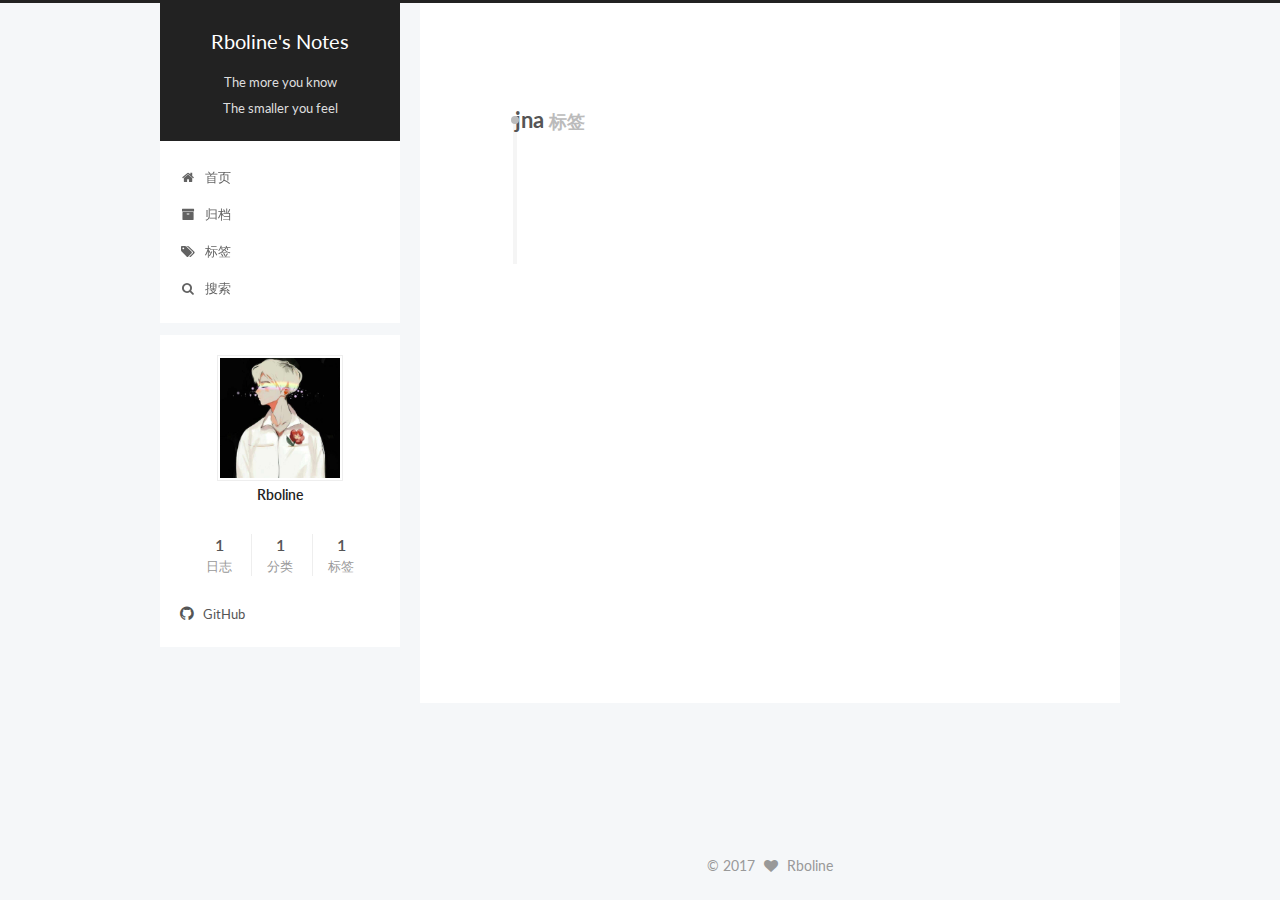
<file: tags/jna/index.html>
<!doctype html>



  


<html class="theme-next pisces use-motion" lang="zh-Hans">
<head>
  <meta charset="UTF-8"/>
<meta http-equiv="X-UA-Compatible" content="IE=edge" />
<meta name="viewport" content="width=device-width, initial-scale=1, maximum-scale=1"/>






<meta http-equiv="Cache-Control" content="no-transform" />
<meta http-equiv="Cache-Control" content="no-siteapp" />















  
  
  <link href="/lib/fancybox/source/jquery.fancybox.css?v=2.1.5" rel="stylesheet" type="text/css" />




  
  
  
  

  
    
    
  

  

  

  

  

  
    
    
    <link href="//fonts.googleapis.com/css?family=Lato:300,300italic,400,400italic,700,700italic&subset=latin,latin-ext" rel="stylesheet" type="text/css">
  






<link href="/lib/font-awesome/css/font-awesome.min.css?v=4.6.2" rel="stylesheet" type="text/css" />

<link href="/css/main.css?v=5.1.1" rel="stylesheet" type="text/css" />


  <meta name="keywords" content="Hexo, NexT" />








  <link rel="shortcut icon" type="image/x-icon" href="/favicon.ico?v=5.1.1" />






<meta property="og:type" content="website">
<meta property="og:title" content="Rboline&#39;s Notes">
<meta property="og:url" content="http://caibaolin.com/tags/jna/index.html">
<meta property="og:site_name" content="Rboline&#39;s Notes">
<meta name="twitter:card" content="summary">
<meta name="twitter:title" content="Rboline&#39;s Notes">



<script type="text/javascript" id="hexo.configurations">
  var NexT = window.NexT || {};
  var CONFIG = {
    root: '/',
    scheme: 'Pisces',
    sidebar: {"position":"left","display":"post","offset":12,"offset_float":0,"b2t":false,"scrollpercent":false},
    fancybox: true,
    motion: true,
    duoshuo: {
      userId: '0',
      author: '博主'
    },
    algolia: {
      applicationID: 'XXI9U9KA1Y',
      apiKey: '8169f89d07e068ad22c761d038230b9b',
      indexName: 'next',
      hits: {"per_page":10},
      labels: {"input_placeholder":"Search for Posts","hits_empty":"We didn't find any results for the search: ${query}","hits_stats":"${hits} results found in ${time} ms"}
    }
  };
</script>



  <link rel="canonical" href="http://caibaolin.com/tags/jna/"/>





  <title>标签: jna | Rboline's Notes</title>
</head>

<body itemscope itemtype="http://schema.org/WebPage" lang="zh-Hans">

  















  
  
    
  

  <div class="container sidebar-position-left  ">
    <div class="headband"></div>

    <header id="header" class="header" itemscope itemtype="http://schema.org/WPHeader">
      <div class="header-inner"><div class="site-brand-wrapper">
  <div class="site-meta ">
    

    <div class="custom-logo-site-title">
      <a href="/"  class="brand" rel="start">
        <span class="logo-line-before"><i></i></span>
        <span class="site-title">Rboline's Notes</span>
        <span class="logo-line-after"><i></i></span>
      </a>
    </div>
      
        <p class="site-subtitle">The more you know<br>The smaller you feel</p>
      
  </div>

  <div class="site-nav-toggle">
    <button>
      <span class="btn-bar"></span>
      <span class="btn-bar"></span>
      <span class="btn-bar"></span>
    </button>
  </div>
</div>

<nav class="site-nav">
  

  
    <ul id="menu" class="menu">
      
        
        <li class="menu-item menu-item-home">
          <a href="/" rel="section">
            
              <i class="menu-item-icon fa fa-fw fa-home"></i> <br />
            
            首页
          </a>
        </li>
      
        
        <li class="menu-item menu-item-archives">
          <a href="/archives" rel="section">
            
              <i class="menu-item-icon fa fa-fw fa-archive"></i> <br />
            
            归档
          </a>
        </li>
      
        
        <li class="menu-item menu-item-tags">
          <a href="/tags" rel="section">
            
              <i class="menu-item-icon fa fa-fw fa-tags"></i> <br />
            
            标签
          </a>
        </li>
      

      
        <li class="menu-item menu-item-search">
          
            <a href="javascript:;" class="popup-trigger">
          
            
              <i class="menu-item-icon fa fa-search fa-fw"></i> <br />
            
            搜索
          </a>
        </li>
      
    </ul>
  

  
    <div class="site-search">
      
  
  <div class="algolia-popup popup search-popup">
    <div class="algolia-search">
      <div class="algolia-search-input-icon">
        <i class="fa fa-search"></i>
      </div>
      <div class="algolia-search-input" id="algolia-search-input"></div>
    </div>

    <div class="algolia-results">
      <div id="algolia-stats"></div>
      <div id="algolia-hits"></div>
      <div id="algolia-pagination" class="algolia-pagination"></div>
    </div>

    <span class="popup-btn-close">
      <i class="fa fa-times-circle"></i>
    </span>
  </div>




    </div>
  
</nav>



 </div>
    </header>

    <main id="main" class="main">
      <div class="main-inner">
        <div class="content-wrap">
          <div id="content" class="content">
            

  <div id="posts" class="posts-collapse">
    <div class="collection-title">
      <h1>jna<small>标签</small>
      </h1>
    </div>

    
      

  <article class="post post-type-normal" itemscope itemtype="http://schema.org/Article">
    <header class="post-header">

      <h2 class="post-title">
        
            <a class="post-title-link" href="/2017/05/30/JNA/" itemprop="url">
              
                <span itemprop="name">JNA</span>
              
            </a>
        
      </h2>

      <div class="post-meta">
        <time class="post-time" itemprop="dateCreated"
              datetime="2017-05-30T21:12:50+08:00"
              content="2017-05-30" >
          05-30
        </time>
      </div>

    </header>
  </article>


    
  </div>

  


          </div>
          


          

        </div>
        
          
  
  <div class="sidebar-toggle">
    <div class="sidebar-toggle-line-wrap">
      <span class="sidebar-toggle-line sidebar-toggle-line-first"></span>
      <span class="sidebar-toggle-line sidebar-toggle-line-middle"></span>
      <span class="sidebar-toggle-line sidebar-toggle-line-last"></span>
    </div>
  </div>

  <aside id="sidebar" class="sidebar">
    <div class="sidebar-inner">

      

      

      <section class="site-overview sidebar-panel sidebar-panel-active">
        <div class="site-author motion-element" itemprop="author" itemscope itemtype="http://schema.org/Person">
          <img class="site-author-image" itemprop="image"
               src="/images/avatar.jpg"
               alt="Rboline" />
          <p class="site-author-name" itemprop="name">Rboline</p>
           
              <p class="site-description motion-element" itemprop="description"></p>
          
        </div>
        <nav class="site-state motion-element">

          
            <div class="site-state-item site-state-posts">
              <a href="/archives">
                <span class="site-state-item-count">1</span>
                <span class="site-state-item-name">日志</span>
              </a>
            </div>
          

          
            
            
            <div class="site-state-item site-state-categories">
              <a href="/categories/index.html">
                <span class="site-state-item-count">1</span>
                <span class="site-state-item-name">分类</span>
              </a>
            </div>
          

          
            
            
            <div class="site-state-item site-state-tags">
              <a href="/tags/index.html">
                <span class="site-state-item-count">1</span>
                <span class="site-state-item-name">标签</span>
              </a>
            </div>
          

        </nav>

        

        <div class="links-of-author motion-element">
          
            
              <span class="links-of-author-item">
                <a href="https://github.com/caibaolin" target="_blank" title="GitHub">
                  
                    <i class="fa fa-fw fa-github"></i>
                  
                  GitHub
                </a>
              </span>
            
          
        </div>

        
        

        
        

        


      </section>

      

      

    </div>
  </aside>


        
      </div>
    </main>

    <footer id="footer" class="footer">
      <div class="footer-inner">
        <div class="copyright" >
  
  &copy; 
  <span itemprop="copyrightYear">2017</span>
  <span class="with-love">
    <i class="fa fa-heart"></i>
  </span>
  <span class="author" itemprop="copyrightHolder">Rboline</span>
</div>



        

        
      </div>
    </footer>

    
      <div class="back-to-top">
        <i class="fa fa-arrow-up"></i>
        
      </div>
    

  </div>

  

<script type="text/javascript">
  if (Object.prototype.toString.call(window.Promise) !== '[object Function]') {
    window.Promise = null;
  }
</script>









  












  
  <script type="text/javascript" src="/lib/jquery/index.js?v=2.1.3"></script>

  
  <script type="text/javascript" src="/lib/fastclick/lib/fastclick.min.js?v=1.0.6"></script>

  
  <script type="text/javascript" src="/lib/jquery_lazyload/jquery.lazyload.js?v=1.9.7"></script>

  
  <script type="text/javascript" src="/lib/velocity/velocity.min.js?v=1.2.1"></script>

  
  <script type="text/javascript" src="/lib/velocity/velocity.ui.min.js?v=1.2.1"></script>

  
  <script type="text/javascript" src="/lib/fancybox/source/jquery.fancybox.pack.js?v=2.1.5"></script>


  


  <script type="text/javascript" src="/js/src/utils.js?v=5.1.1"></script>

  <script type="text/javascript" src="/js/src/motion.js?v=5.1.1"></script>



  
  


  <script type="text/javascript" src="/js/src/affix.js?v=5.1.1"></script>

  <script type="text/javascript" src="/js/src/schemes/pisces.js?v=5.1.1"></script>



  

  


  <script type="text/javascript" src="/js/src/bootstrap.js?v=5.1.1"></script>



  


  

    
      <script id="dsq-count-scr" src="https://.disqus.com/count.js" async></script>
    

    

  




	





  





  





  






  




  
  
  
  <link rel="stylesheet" href="/lib/algolia-instant-search/instantsearch.min.css">

  
  
  <script src="/lib/algolia-instant-search/instantsearch.min.js"></script>
  

  <script src="/js/src/algolia-search.js?v=5.1.1"></script>



  

  

  

  

  

</body>
</html>
</file>
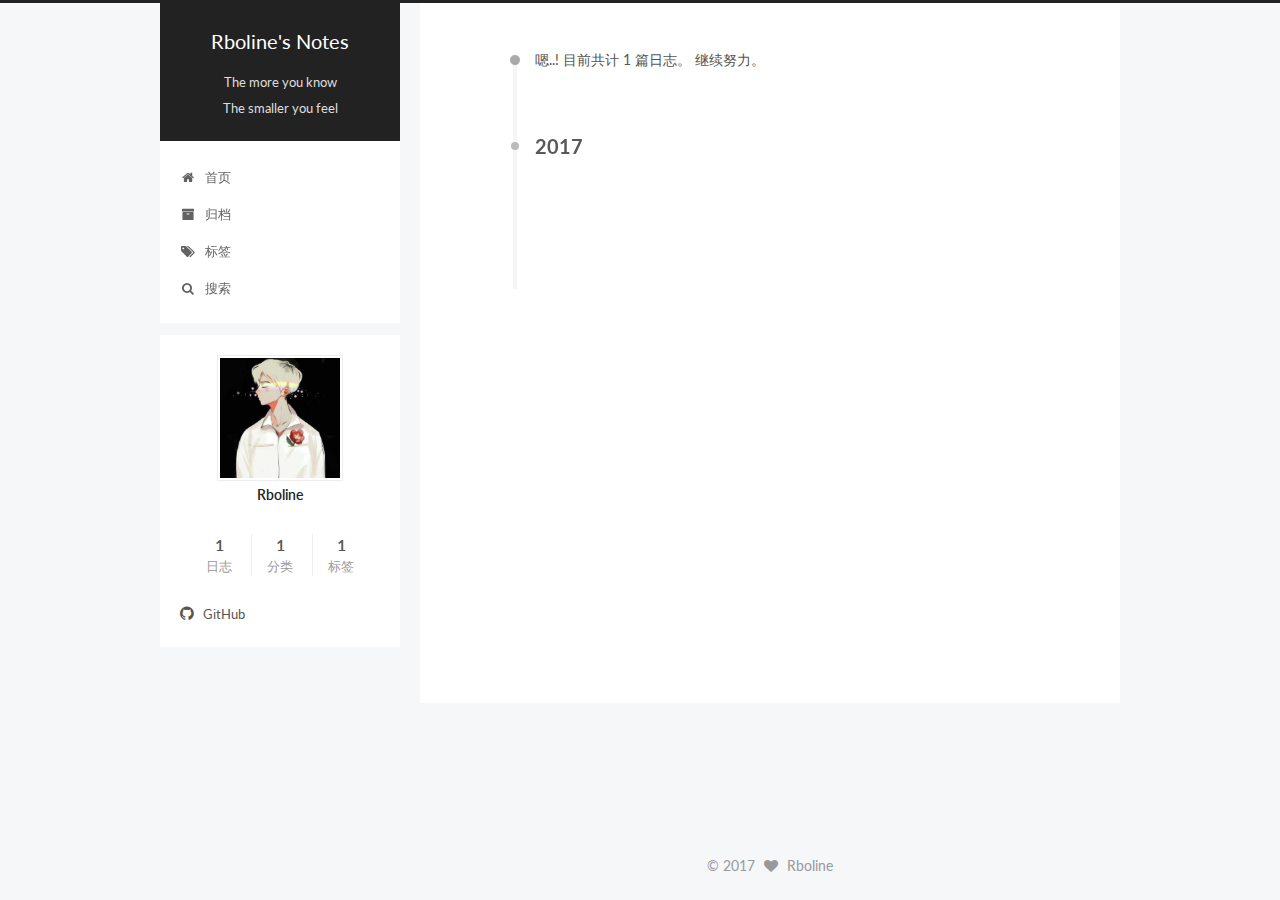
<file: archives/2017/05/index.html>
<!doctype html>



  


<html class="theme-next pisces use-motion" lang="zh-Hans">
<head>
  <meta charset="UTF-8"/>
<meta http-equiv="X-UA-Compatible" content="IE=edge" />
<meta name="viewport" content="width=device-width, initial-scale=1, maximum-scale=1"/>






<meta http-equiv="Cache-Control" content="no-transform" />
<meta http-equiv="Cache-Control" content="no-siteapp" />















  
  
  <link href="/lib/fancybox/source/jquery.fancybox.css?v=2.1.5" rel="stylesheet" type="text/css" />




  
  
  
  

  
    
    
  

  

  

  

  

  
    
    
    <link href="//fonts.googleapis.com/css?family=Lato:300,300italic,400,400italic,700,700italic&subset=latin,latin-ext" rel="stylesheet" type="text/css">
  






<link href="/lib/font-awesome/css/font-awesome.min.css?v=4.6.2" rel="stylesheet" type="text/css" />

<link href="/css/main.css?v=5.1.1" rel="stylesheet" type="text/css" />


  <meta name="keywords" content="Hexo, NexT" />








  <link rel="shortcut icon" type="image/x-icon" href="/favicon.ico?v=5.1.1" />






<meta property="og:type" content="website">
<meta property="og:title" content="Rboline&#39;s Notes">
<meta property="og:url" content="http://caibaolin.com/archives/2017/05/index.html">
<meta property="og:site_name" content="Rboline&#39;s Notes">
<meta name="twitter:card" content="summary">
<meta name="twitter:title" content="Rboline&#39;s Notes">



<script type="text/javascript" id="hexo.configurations">
  var NexT = window.NexT || {};
  var CONFIG = {
    root: '/',
    scheme: 'Pisces',
    sidebar: {"position":"left","display":"post","offset":12,"offset_float":0,"b2t":false,"scrollpercent":false},
    fancybox: true,
    motion: true,
    duoshuo: {
      userId: '0',
      author: '博主'
    },
    algolia: {
      applicationID: 'XXI9U9KA1Y',
      apiKey: '8169f89d07e068ad22c761d038230b9b',
      indexName: 'next',
      hits: {"per_page":10},
      labels: {"input_placeholder":"Search for Posts","hits_empty":"We didn't find any results for the search: ${query}","hits_stats":"${hits} results found in ${time} ms"}
    }
  };
</script>



  <link rel="canonical" href="http://caibaolin.com/archives/2017/05/"/>





  <title>归档 | Rboline's Notes</title>
</head>

<body itemscope itemtype="http://schema.org/WebPage" lang="zh-Hans">

  















  
  
    
  

  <div class="container sidebar-position-left  page-archive  ">
    <div class="headband"></div>

    <header id="header" class="header" itemscope itemtype="http://schema.org/WPHeader">
      <div class="header-inner"><div class="site-brand-wrapper">
  <div class="site-meta ">
    

    <div class="custom-logo-site-title">
      <a href="/"  class="brand" rel="start">
        <span class="logo-line-before"><i></i></span>
        <span class="site-title">Rboline's Notes</span>
        <span class="logo-line-after"><i></i></span>
      </a>
    </div>
      
        <p class="site-subtitle">The more you know<br>The smaller you feel</p>
      
  </div>

  <div class="site-nav-toggle">
    <button>
      <span class="btn-bar"></span>
      <span class="btn-bar"></span>
      <span class="btn-bar"></span>
    </button>
  </div>
</div>

<nav class="site-nav">
  

  
    <ul id="menu" class="menu">
      
        
        <li class="menu-item menu-item-home">
          <a href="/" rel="section">
            
              <i class="menu-item-icon fa fa-fw fa-home"></i> <br />
            
            首页
          </a>
        </li>
      
        
        <li class="menu-item menu-item-archives">
          <a href="/archives" rel="section">
            
              <i class="menu-item-icon fa fa-fw fa-archive"></i> <br />
            
            归档
          </a>
        </li>
      
        
        <li class="menu-item menu-item-tags">
          <a href="/tags" rel="section">
            
              <i class="menu-item-icon fa fa-fw fa-tags"></i> <br />
            
            标签
          </a>
        </li>
      

      
        <li class="menu-item menu-item-search">
          
            <a href="javascript:;" class="popup-trigger">
          
            
              <i class="menu-item-icon fa fa-search fa-fw"></i> <br />
            
            搜索
          </a>
        </li>
      
    </ul>
  

  
    <div class="site-search">
      
  
  <div class="algolia-popup popup search-popup">
    <div class="algolia-search">
      <div class="algolia-search-input-icon">
        <i class="fa fa-search"></i>
      </div>
      <div class="algolia-search-input" id="algolia-search-input"></div>
    </div>

    <div class="algolia-results">
      <div id="algolia-stats"></div>
      <div id="algolia-hits"></div>
      <div id="algolia-pagination" class="algolia-pagination"></div>
    </div>

    <span class="popup-btn-close">
      <i class="fa fa-times-circle"></i>
    </span>
  </div>




    </div>
  
</nav>



 </div>
    </header>

    <main id="main" class="main">
      <div class="main-inner">
        <div class="content-wrap">
          <div id="content" class="content">
            

  <section id="posts" class="posts-collapse">
    <span class="archive-move-on"></span>

    <span class="archive-page-counter">
      
      
      
        
      
      嗯..! 目前共计 1 篇日志。 继续努力。
    </span>

    

      
      
      

      
        
        <div class="collection-title">
          <h2 class="archive-year motion-element" id="archive-year-2017">2017</h2>
        </div>
      
      

      

  <article class="post post-type-normal" itemscope itemtype="http://schema.org/Article">
    <header class="post-header">

      <h2 class="post-title">
        
            <a class="post-title-link" href="/2017/05/30/JNA/" itemprop="url">
              
                <span itemprop="name">JNA</span>
              
            </a>
        
      </h2>

      <div class="post-meta">
        <time class="post-time" itemprop="dateCreated"
              datetime="2017-05-30T21:12:50+08:00"
              content="2017-05-30" >
          05-30
        </time>
      </div>

    </header>
  </article>



    

  </section>

  



          </div>
          


          

        </div>
        
          
  
  <div class="sidebar-toggle">
    <div class="sidebar-toggle-line-wrap">
      <span class="sidebar-toggle-line sidebar-toggle-line-first"></span>
      <span class="sidebar-toggle-line sidebar-toggle-line-middle"></span>
      <span class="sidebar-toggle-line sidebar-toggle-line-last"></span>
    </div>
  </div>

  <aside id="sidebar" class="sidebar">
    <div class="sidebar-inner">

      

      

      <section class="site-overview sidebar-panel sidebar-panel-active">
        <div class="site-author motion-element" itemprop="author" itemscope itemtype="http://schema.org/Person">
          <img class="site-author-image" itemprop="image"
               src="/images/avatar.jpg"
               alt="Rboline" />
          <p class="site-author-name" itemprop="name">Rboline</p>
           
              <p class="site-description motion-element" itemprop="description"></p>
          
        </div>
        <nav class="site-state motion-element">

          
            <div class="site-state-item site-state-posts">
              <a href="/archives">
                <span class="site-state-item-count">1</span>
                <span class="site-state-item-name">日志</span>
              </a>
            </div>
          

          
            
            
            <div class="site-state-item site-state-categories">
              <a href="/categories/index.html">
                <span class="site-state-item-count">1</span>
                <span class="site-state-item-name">分类</span>
              </a>
            </div>
          

          
            
            
            <div class="site-state-item site-state-tags">
              <a href="/tags/index.html">
                <span class="site-state-item-count">1</span>
                <span class="site-state-item-name">标签</span>
              </a>
            </div>
          

        </nav>

        

        <div class="links-of-author motion-element">
          
            
              <span class="links-of-author-item">
                <a href="https://github.com/caibaolin" target="_blank" title="GitHub">
                  
                    <i class="fa fa-fw fa-github"></i>
                  
                  GitHub
                </a>
              </span>
            
          
        </div>

        
        

        
        

        


      </section>

      

      

    </div>
  </aside>


        
      </div>
    </main>

    <footer id="footer" class="footer">
      <div class="footer-inner">
        <div class="copyright" >
  
  &copy; 
  <span itemprop="copyrightYear">2017</span>
  <span class="with-love">
    <i class="fa fa-heart"></i>
  </span>
  <span class="author" itemprop="copyrightHolder">Rboline</span>
</div>



        

        
      </div>
    </footer>

    
      <div class="back-to-top">
        <i class="fa fa-arrow-up"></i>
        
      </div>
    

  </div>

  

<script type="text/javascript">
  if (Object.prototype.toString.call(window.Promise) !== '[object Function]') {
    window.Promise = null;
  }
</script>









  












  
  <script type="text/javascript" src="/lib/jquery/index.js?v=2.1.3"></script>

  
  <script type="text/javascript" src="/lib/fastclick/lib/fastclick.min.js?v=1.0.6"></script>

  
  <script type="text/javascript" src="/lib/jquery_lazyload/jquery.lazyload.js?v=1.9.7"></script>

  
  <script type="text/javascript" src="/lib/velocity/velocity.min.js?v=1.2.1"></script>

  
  <script type="text/javascript" src="/lib/velocity/velocity.ui.min.js?v=1.2.1"></script>

  
  <script type="text/javascript" src="/lib/fancybox/source/jquery.fancybox.pack.js?v=2.1.5"></script>


  


  <script type="text/javascript" src="/js/src/utils.js?v=5.1.1"></script>

  <script type="text/javascript" src="/js/src/motion.js?v=5.1.1"></script>



  
  


  <script type="text/javascript" src="/js/src/affix.js?v=5.1.1"></script>

  <script type="text/javascript" src="/js/src/schemes/pisces.js?v=5.1.1"></script>



  
  
    <script type="text/javascript" id="motion.page.archive">
      $('.archive-year').velocity('transition.slideLeftIn');
    </script>
  


  


  <script type="text/javascript" src="/js/src/bootstrap.js?v=5.1.1"></script>



  


  

    
      <script id="dsq-count-scr" src="https://.disqus.com/count.js" async></script>
    

    

  




	





  





  





  






  




  
  
  
  <link rel="stylesheet" href="/lib/algolia-instant-search/instantsearch.min.css">

  
  
  <script src="/lib/algolia-instant-search/instantsearch.min.js"></script>
  

  <script src="/js/src/algolia-search.js?v=5.1.1"></script>



  

  

  

  

  

</body>
</html>
</file>
<file: css/main.css>
/* normalize.css v3.0.2 | MIT License | git.io/normalize */
html {
  font-family: sans-serif; /* 1 */
  -ms-text-size-adjust: 100%; /* 2 */
  -webkit-text-size-adjust: 100%; /* 2 */
}
body {
  margin: 0;
}
article,
aside,
details,
figcaption,
figure,
footer,
header,
hgroup,
main,
menu,
nav,
section,
summary {
  display: block;
}
audio,
canvas,
progress,
video {
  display: inline-block; /* 1 */
  vertical-align: baseline; /* 2 */
}
audio:not([controls]) {
  display: none;
  height: 0;
}
[hidden],
template {
  display: none;
}
a {
  background-color: transparent;
}
a:active,
a:hover {
  outline: 0;
}
abbr[title] {
  border-bottom: 1px dotted;
}
b,
strong {
  font-weight: bold;
}
dfn {
  font-style: italic;
}
h1 {
  font-size: 2em;
  margin: 0.67em 0;
}
mark {
  background: #ff0;
  color: #000;
}
small {
  font-size: 80%;
}
sub,
sup {
  font-size: 75%;
  line-height: 0;
  position: relative;
  vertical-align: baseline;
}
sup {
  top: -0.5em;
}
sub {
  bottom: -0.25em;
}
img {
  border: 0;
}
svg:not(:root) {
  overflow: hidden;
}
figure {
  margin: 1em 40px;
}
hr {
  -moz-box-sizing: content-box;
  box-sizing: content-box;
  height: 0;
}
pre {
  overflow: auto;
}
code,
kbd,
pre,
samp {
  font-family: monospace, monospace;
  font-size: 1em;
}
button,
input,
optgroup,
select,
textarea {
  color: inherit; /* 1 */
  font: inherit; /* 2 */
  margin: 0; /* 3 */
}
button {
  overflow: visible;
}
button,
select {
  text-transform: none;
}
button,
html input[type="button"],
input[type="reset"],
input[type="submit"] {
  -webkit-appearance: button; /* 2 */
  cursor: pointer; /* 3 */
}
button[disabled],
html input[disabled] {
  cursor: default;
}
button::-moz-focus-inner,
input::-moz-focus-inner {
  border: 0;
  padding: 0;
}
input {
  line-height: normal;
}
input[type="checkbox"],
input[type="radio"] {
  box-sizing: border-box; /* 1 */
  padding: 0; /* 2 */
}
input[type="number"]::-webkit-inner-spin-button,
input[type="number"]::-webkit-outer-spin-button {
  height: auto;
}
input[type="search"] {
  -webkit-appearance: textfield; /* 1 */
  -moz-box-sizing: content-box;
  -webkit-box-sizing: content-box; /* 2 */
  box-sizing: content-box;
}
input[type="search"]::-webkit-search-cancel-button,
input[type="search"]::-webkit-search-decoration {
  -webkit-appearance: none;
}
fieldset {
  border: 1px solid #c0c0c0;
  margin: 0 2px;
  padding: 0.35em 0.625em 0.75em;
}
legend {
  border: 0; /* 1 */
  padding: 0; /* 2 */
}
textarea {
  overflow: auto;
}
optgroup {
  font-weight: bold;
}
table {
  border-collapse: collapse;
  border-spacing: 0;
}
td,
th {
  padding: 0;
}
::selection {
  background: #262a30;
  color: #fff;
}
body {
  position: relative;
  font-family: 'Lato', "PingFang SC", "Microsoft YaHei", sans-serif;
  font-size: 14px;
  line-height: 2;
  color: #555;
  background: #f5f7f9;
}
@media (max-width: 767px) {
  body {
    padding-right: 0 !important;
  }
}
@media (min-width: 768px) and (max-width: 991px) {
  body {
    padding-right: 0 !important;
  }
}
@media (min-width: 1600px) {
  body {
    font-size: 16px;
  }
}
h1,
h2,
h3,
h4,
h5,
h6 {
  margin: 0;
  padding: 0;
  font-weight: bold;
  line-height: 1.5;
  font-family: 'Lato', "PingFang SC", "Microsoft YaHei", sans-serif;
}
h2,
h3,
h4,
h5,
h6 {
  margin: 20px 0 15px;
}
h1 {
  font-size: 22px;
}
@media (max-width: 767px) {
  h1 {
    font-size: 18px;
  }
}
h2 {
  font-size: 20px;
}
@media (max-width: 767px) {
  h2 {
    font-size: 16px;
  }
}
h3 {
  font-size: 18px;
}
@media (max-width: 767px) {
  h3 {
    font-size: 14px;
  }
}
h4 {
  font-size: 16px;
}
@media (max-width: 767px) {
  h4 {
    font-size: 12px;
  }
}
h5 {
  font-size: 14px;
}
@media (max-width: 767px) {
  h5 {
    font-size: 10px;
  }
}
h6 {
  font-size: 12px;
}
@media (max-width: 767px) {
  h6 {
    font-size: 8px;
  }
}
p {
  margin: 0 0 25px 0;
}
a {
  color: #555;
  text-decoration: none;
  border-bottom: 1px solid #999;
  word-wrap: break-word;
}
a:hover {
  color: #222;
  border-bottom-color: #222;
}
blockquote {
  margin: 0;
  padding: 0;
}
img {
  display: block;
  margin: auto;
  max-width: 100%;
  height: auto;
}
hr {
  margin: 40px 0;
  height: 3px;
  border: none;
  background-color: #ddd;
  background-image: repeating-linear-gradient(-45deg, #fff, #fff 4px, transparent 4px, transparent 8px);
}
blockquote {
  padding: 0 15px;
  color: #666;
  border-left: 4px solid #ddd;
}
blockquote cite::before {
  content: "-";
  padding: 0 5px;
}
dt {
  font-weight: 700;
}
dd {
  margin: 0;
  padding: 0;
}
.text-left {
  text-align: left;
}
.text-center {
  text-align: center;
}
.text-right {
  text-align: right;
}
.text-justify {
  text-align: justify;
}
.text-nowrap {
  white-space: nowrap;
}
.text-lowercase {
  text-transform: lowercase;
}
.text-uppercase {
  text-transform: uppercase;
}
.text-capitalize {
  text-transform: capitalize;
}
.center-block {
  display: block;
  margin-left: auto;
  margin-right: auto;
}
.clearfix:before,
.clearfix:after {
  content: " ";
  display: table;
}
.clearfix:after {
  clear: both;
}
.pullquote {
  width: 45%;
}
.pullquote.left {
  float: left;
  margin-left: 5px;
  margin-right: 10px;
}
.pullquote.right {
  float: right;
  margin-left: 10px;
  margin-right: 5px;
}
.affix.affix.affix {
  position: fixed;
}
.translation {
  margin-top: -20px;
  font-size: 14px;
  color: #999;
}
.scrollbar-measure {
  width: 100px;
  height: 100px;
  overflow: scroll;
  position: absolute;
  top: -9999px;
}
.use-motion .motion-element {
  opacity: 0;
}
table {
  margin: 20px 0;
  width: 100%;
  border-collapse: collapse;
  border-spacing: 0;
  border: 1px solid #ddd;
  font-size: 14px;
  table-layout: fixed;
  word-wrap: break-all;
}
table>tbody>tr:nth-of-type(odd) {
  background-color: #f9f9f9;
}
table>tbody>tr:hover {
  background-color: #f5f5f5;
}
caption,
th,
td {
  padding: 8px;
  text-align: left;
  vertical-align: middle;
  font-weight: normal;
}
th,
td {
  border-bottom: 3px solid #ddd;
  border-right: 1px solid #eee;
}
th {
  padding-bottom: 10px;
  font-weight: 700;
}
td {
  border-bottom-width: 1px;
}
html,
body {
  height: 100%;
}
.container {
  position: relative;
  min-height: 100%;
}
.header-inner {
  margin: 0 auto;
  padding: 100px 0 70px;
  width: 700px;
}
@media (min-width: 1600px) {
  .container .header-inner {
    width: 900px;
  }
}
.main {
  padding-bottom: 150px;
}
.main-inner {
  margin: 0 auto;
  width: 700px;
}
@media (min-width: 1600px) {
  .container .main-inner {
    width: 900px;
  }
}
.footer {
  position: absolute;
  left: 0;
  bottom: 0;
  width: 100%;
  min-height: 50px;
}
.footer-inner {
  box-sizing: border-box;
  margin: 20px auto;
  width: 700px;
}
@media (min-width: 1600px) {
  .container .footer-inner {
    width: 900px;
  }
}
pre,
.highlight {
  overflow: auto;
  margin: 20px 0;
  padding: 0;
  font-size: 13px;
  color: #4d4d4c;
  background: #f7f7f7;
  line-height: 1.6;
}
pre,
code {
  font-family: consolas, Menlo, "PingFang SC", "Microsoft YaHei", monospace;
}
code {
  padding: 2px 4px;
  word-wrap: break-word;
  color: #555;
  background: #eee;
  border-radius: 3px;
  font-size: 13px;
}
pre code {
  padding: 0;
  color: #4d4d4c;
  background: none;
  text-shadow: none;
}
.highlight {
  border-radius: 1px;
}
.highlight pre {
  border: none;
  margin: 0;
  padding: 10px 0;
}
.highlight table {
  margin: 0;
  width: auto;
  border: none;
}
.highlight td {
  border: none;
  padding: 0;
}
.highlight figcaption {
  font-size: 1em;
  color: #4d4d4c;
  line-height: 1em;
  margin-bottom: 1em;
}
.highlight figcaption:before,
.highlight figcaption:after {
  content: " ";
  display: table;
}
.highlight figcaption:after {
  clear: both;
}
.highlight figcaption a {
  float: right;
  color: #4d4d4c;
}
.highlight figcaption a:hover {
  border-bottom-color: #4d4d4c;
}
.highlight .gutter pre {
  padding-left: 10px;
  padding-right: 10px;
  color: #869194;
  text-align: right;
  background-color: #eff2f3;
}
.highlight .code pre {
  width: 100%;
  padding-left: 10px;
  padding-right: 10px;
  background-color: #f7f7f7;
}
.highlight .line {
  height: 20px;
}
.gutter {
  -webkit-user-select: none;
  -moz-user-select: none;
  -ms-user-select: none;
  user-select: none;
}
.gist table {
  width: auto;
}
.gist table td {
  border: none;
}
pre .deletion {
  background: #fdd;
}
pre .addition {
  background: #dfd;
}
pre .meta {
  color: #8959a8;
}
pre .comment {
  color: #8e908c;
}
pre .variable,
pre .attribute,
pre .tag,
pre .regexp,
pre .ruby .constant,
pre .xml .tag .title,
pre .xml .pi,
pre .xml .doctype,
pre .html .doctype,
pre .css .id,
pre .css .class,
pre .css .pseudo {
  color: #c82829;
}
pre .number,
pre .preprocessor,
pre .built_in,
pre .literal,
pre .params,
pre .constant,
pre .command {
  color: #f5871f;
}
pre .ruby .class .title,
pre .css .rules .attribute,
pre .string,
pre .value,
pre .inheritance,
pre .header,
pre .ruby .symbol,
pre .xml .cdata,
pre .special,
pre .number,
pre .formula {
  color: #718c00;
}
pre .title,
pre .css .hexcolor {
  color: #3e999f;
}
pre .function,
pre .python .decorator,
pre .python .title,
pre .ruby .function .title,
pre .ruby .title .keyword,
pre .perl .sub,
pre .javascript .title,
pre .coffeescript .title {
  color: #4271ae;
}
pre .keyword,
pre .javascript .function {
  color: #8959a8;
}
.full-image.full-image.full-image {
  border: none;
  max-width: 100%;
  width: auto;
  margin: 20px auto;
}
@media (min-width: 992px) {
  .full-image.full-image.full-image {
    max-width: none;
    width: 118%;
    margin: 0 -9%;
  }
}
.blockquote-center,
.page-home .post-type-quote blockquote,
.page-post-detail .post-type-quote blockquote {
  position: relative;
  margin: 40px 0;
  padding: 0;
  border-left: none;
  text-align: center;
}
.blockquote-center::before,
.page-home .post-type-quote blockquote::before,
.page-post-detail .post-type-quote blockquote::before,
.blockquote-center::after,
.page-home .post-type-quote blockquote::after,
.page-post-detail .post-type-quote blockquote::after {
  position: absolute;
  content: ' ';
  display: block;
  width: 100%;
  height: 24px;
  opacity: 0.2;
  background-repeat: no-repeat;
  background-position: 0 -6px;
  background-size: 22px 22px;
}
.blockquote-center::before,
.page-home .post-type-quote blockquote::before,
.page-post-detail .post-type-quote blockquote::before {
  top: -20px;
  background-image: url("../images/quote-l.svg");
  border-top: 1px solid #ccc;
}
.blockquote-center::after,
.page-home .post-type-quote blockquote::after,
.page-post-detail .post-type-quote blockquote::after {
  bottom: -20px;
  background-image: url("../images/quote-r.svg");
  border-bottom: 1px solid #ccc;
  background-position: 100% 8px;
}
.blockquote-center p,
.page-home .post-type-quote blockquote p,
.page-post-detail .post-type-quote blockquote p,
.blockquote-center div,
.page-home .post-type-quote blockquote div,
.page-post-detail .post-type-quote blockquote div {
  text-align: center;
}
.post .post-body .group-picture img {
  box-sizing: border-box;
  padding: 0 3px;
  border: none;
}
.post .group-picture-row {
  overflow: hidden;
  margin-top: 6px;
}
.post .group-picture-row:first-child {
  margin-top: 0;
}
.post .group-picture-column {
  float: left;
}
.page-post-detail .post-body .group-picture-column {
  float: none;
  margin-top: 10px;
  width: auto !important;
}
.page-post-detail .post-body .group-picture-column img {
  margin: 0 auto;
}
.page-archive .group-picture-container {
  overflow: hidden;
}
.page-archive .group-picture-row {
  float: left;
}
.page-archive .group-picture-row:first-child {
  margin-top: 6px;
}
.page-archive .group-picture-column {
  max-width: 150px;
  max-height: 150px;
}
.note {
  padding: 20px;
  margin: 20px 0;
  border: 1px solid #eee;
  border-left-width: 5px;
  border-radius: 3px;
}
.note h2,
.note h3,
.note h4,
.note h5,
.note h6 {
  margin-top: 0;
  margin-bottom: 5px;
}
.note p:last-child {
  margin-bottom: 0;
}
.note code {
  border-radius: 3px;
}
.note+.note {
  margin-top: -5px;
}
.default {
  border-left-color: #777;
}
.default h2,
.default h3,
.default h4,
.default h5,
.default h6 {
  color: #777;
}
.primary {
  border-left-color: #428bca;
}
.primary h2,
.primary h3,
.primary h4,
.primary h5,
.primary h6 {
  color: #428bca;
}
.success {
  border-left-color: #5cb85c;
}
.success h2,
.success h3,
.success h4,
.success h5,
.success h6 {
  color: #5cb85c;
}
.danger {
  border-left-color: #d9534f;
}
.danger h2,
.danger h3,
.danger h4,
.danger h5,
.danger h6 {
  color: #d9534f;
}
.warning {
  border-left-color: #f0ad4e;
}
.warning h2,
.warning h3,
.warning h4,
.warning h5,
.warning h6 {
  color: #f0ad4e;
}
.info {
  border-left-color: #5bc0de;
}
.info h2,
.info h3,
.info h4,
.info h5,
.info h6 {
  color: #5bc0de;
}
.btn {
  display: inline-block;
  padding: 0 20px;
  font-size: 14px;
  color: #fff;
  background: #222;
  border: 2px solid #555;
  text-decoration: none;
  border-radius: 0;
  transition-property: background-color;
  transition-duration: 0.2s;
  transition-timing-function: ease-in-out;
  transition-delay: 0s;
}
.btn:hover,
.post-button .btn:hover {
  border-color: #222;
  color: #fff;
  background: #222;
}
.btn-bar {
  display: block;
  width: 22px;
  height: 2px;
  background: #555;
  border-radius: 1px;
}
.btn-bar+.btn-bar {
  margin-top: 4px;
}
.pagination {
  margin: 120px 0 40px;
  text-align: center;
  border-top: 1px solid #eee;
}
.page-number-basic,
.pagination .prev,
.pagination .next,
.pagination .page-number,
.pagination .space {
  display: inline-block;
  position: relative;
  top: -1px;
  margin: 0 10px;
  padding: 0 10px;
  line-height: 30px;
}
@media (max-width: 767px) {
  .page-number-basic,
  .pagination .prev,
  .pagination .next,
  .pagination .page-number,
  .pagination .space {
    margin: 0 5px;
  }
}
.pagination .prev,
.pagination .next,
.pagination .page-number {
  border-bottom: 0;
  border-top: 1px solid #eee;
  transition-property: border-color;
  transition-duration: 0.2s;
  transition-timing-function: ease-in-out;
  transition-delay: 0s;
}
.pagination .prev:hover,
.pagination .next:hover,
.pagination .page-number:hover {
  border-top-color: #222;
}
.pagination .space {
  padding: 0;
  margin: 0;
}
.pagination .prev {
  margin-left: 0;
}
.pagination .next {
  margin-right: 0;
}
.pagination .page-number.current,
.algolia-pagination .current .page-number {
  color: #fff;
  background: #ccc;
  border-top-color: #ccc;
}
@media (max-width: 767px) {
  .pagination {
    border-top: none;
  }
  .pagination .prev,
  .pagination .next,
  .pagination .page-number {
    margin-bottom: 10px;
    border-top: 0;
    border-bottom: 1px solid #eee;
  }
  .pagination .prev:hover,
  .pagination .next:hover,
  .pagination .page-number:hover {
    border-bottom-color: #222;
  }
}
.comments {
  margin: 60px 20px 0;
}
.tag-cloud {
  text-align: center;
}
.tag-cloud a {
  display: inline-block;
  margin: 10px;
}
.back-to-top {
  box-sizing: border-box;
  position: fixed;
  bottom: -100px;
  right: 30px;
  z-index: 1050;
  padding: 0 6px;
  width: 24px;
  background: #222;
  font-size: 12px;
  opacity: 0.6;
  color: #fff;
  cursor: pointer;
  text-align: center;
  -webkit-transform: translateZ(0);
  transition-property: bottom;
  transition-duration: 0.2s;
  transition-timing-function: ease-in-out;
  transition-delay: 0s;
}
@media (max-width: 767px) {
  .back-to-top {
    display: none;
  }
}
@media (min-width: 768px) and (max-width: 991px) {
  .back-to-top {
    display: none;
  }
}
.back-to-top.back-to-top-on {
  bottom: 30px;
}
.header {
  background: transparent;
}
.header-inner {
  position: relative;
}
.headband {
  height: 3px;
  background: #222;
}
.site-meta {
  margin: 0;
  text-align: center;
}
@media (max-width: 767px) {
  .site-meta {
    text-align: center;
  }
}
.brand {
  position: relative;
  display: inline-block;
  padding: 0 40px;
  color: #fff;
  background: #222;
  border-bottom: none;
}
.brand:hover {
  color: #fff;
}
.logo {
  display: inline-block;
  margin-right: 5px;
  line-height: 36px;
  vertical-align: top;
}
.site-title {
  display: inline-block;
  vertical-align: top;
  line-height: 36px;
  font-size: 20px;
  font-weight: normal;
  font-family: 'Lato', "PingFang SC", "Microsoft YaHei", sans-serif;
}
.site-subtitle {
  margin-top: 10px;
  font-size: 13px;
  color: #ddd;
}
.use-motion .brand {
  opacity: 0;
}
.use-motion .logo,
.use-motion .site-title,
.use-motion .site-subtitle {
  opacity: 0;
  position: relative;
  top: -10px;
}
.site-nav-toggle {
  display: none;
  position: absolute;
  top: 10px;
  left: 10px;
}
@media (max-width: 767px) {
  .site-nav-toggle {
    display: block;
  }
}
.site-nav-toggle button {
  margin-top: 2px;
  padding: 9px 10px;
  background: transparent;
  border: none;
}
@media (max-width: 767px) {
  .site-nav {
    display: none;
    margin: 0 -10px;
    padding: 0 10px;
    clear: both;
    border-top: 1px solid #ddd;
  }
}
@media (min-width: 768px) and (max-width: 991px) {
  .site-nav {
    display: block !important;
  }
}
@media (min-width: 992px) {
  .site-nav {
    display: block !important;
  }
}
.menu {
  margin-top: 20px;
  padding-left: 0;
  text-align: center;
}
.menu .menu-item {
  display: inline-block;
  margin: 0 10px;
  list-style: none;
}
@media screen and (max-width: 767px) {
  .menu .menu-item {
    margin-top: 10px;
  }
}
.menu .menu-item a {
  display: block;
  font-size: 13px;
  line-height: inherit;
  border-bottom: 1px solid transparent;
  transition-property: border-color;
  transition-duration: 0.2s;
  transition-timing-function: ease-in-out;
  transition-delay: 0s;
}
.menu .menu-item a:hover,
.menu-item-active a {
  border-bottom-color: #222;
}
.menu .menu-item .fa {
  margin-right: 5px;
}
.use-motion .menu-item {
  opacity: 0;
}
.post-body {
  font-family: 'Lato', "PingFang SC", "Microsoft YaHei", sans-serif;
}
@media (max-width: 767px) {
  .post-body {
    word-break: break-word;
  }
}
.post-body .fancybox img {
  display: block !important;
  margin: 0 auto;
  cursor: pointer;
  cursor: zoom-in;
  cursor: -webkit-zoom-in;
}
.post-body .image-caption,
.post-body .figure .caption {
  margin: 10px auto 15px;
  text-align: center;
  font-size: 14px;
  color: #999;
  font-weight: bold;
  line-height: 1;
}
.post-sticky-flag {
  display: inline-block;
  font-size: 16px;
  -ms-transform: rotate(30deg);
  -webkit-transform: rotate(30deg);
  -moz-transform: rotate(30deg);
  -ms-transform: rotate(30deg);
  -o-transform: rotate(30deg);
  transform: rotate(30deg);
}
.posts-expand {
  padding-top: 40px;
}
@media (max-width: 767px) {
  .posts-expand {
    margin: 0 20px;
  }
  .post-body pre {
    padding: 10px;
  }
  .post-body pre .gutter pre {
    padding-right: 10px;
  }
  .post-body .highlight {
    margin-left: 0px;
    margin-right: 0px;
    padding: 0;
  }
  .post-body .highlight .gutter pre {
    padding-right: 10px;
  }
}
@media (min-width: 992px) {
  .posts-expand .post-body {
    text-align: justify;
  }
}
.posts-expand .post-body h2,
.posts-expand .post-body h3,
.posts-expand .post-body h4,
.posts-expand .post-body h5,
.posts-expand .post-body h6 {
  padding-top: 10px;
}
.posts-expand .post-body h2 .header-anchor,
.posts-expand .post-body h3 .header-anchor,
.posts-expand .post-body h4 .header-anchor,
.posts-expand .post-body h5 .header-anchor,
.posts-expand .post-body h6 .header-anchor {
  float: right;
  margin-left: 10px;
  color: #ccc;
  border-bottom-style: none;
  visibility: hidden;
}
.posts-expand .post-body h2 .header-anchor:hover,
.posts-expand .post-body h3 .header-anchor:hover,
.posts-expand .post-body h4 .header-anchor:hover,
.posts-expand .post-body h5 .header-anchor:hover,
.posts-expand .post-body h6 .header-anchor:hover {
  color: inherit;
}
.posts-expand .post-body h2:hover .header-anchor,
.posts-expand .post-body h3:hover .header-anchor,
.posts-expand .post-body h4:hover .header-anchor,
.posts-expand .post-body h5:hover .header-anchor,
.posts-expand .post-body h6:hover .header-anchor {
  visibility: visible;
}
.posts-expand .post-body ul li {
  list-style: circle;
}
.posts-expand .post-body img {
  box-sizing: border-box;
  margin: auto;
  padding: 3px;
  border: 1px solid #ddd;
}
.posts-expand .fancybox img {
  margin: 0 auto;
}
@media (max-width: 767px) {
  .posts-collapse {
    margin: 0 20px;
  }
  .posts-collapse .post-title,
  .posts-collapse .post-meta {
    display: block;
    width: auto;
    text-align: left;
  }
}
.posts-collapse {
  position: relative;
  z-index: 1010;
  margin-left: 55px;
}
.posts-collapse::after {
  content: " ";
  position: absolute;
  top: 20px;
  left: 0;
  margin-left: -2px;
  width: 4px;
  height: 100%;
  background: #f5f5f5;
  z-index: -1;
}
@media (max-width: 767px) {
  .posts-collapse {
    margin: 0 20px;
  }
}
.posts-collapse .collection-title {
  position: relative;
  margin: 60px 0;
}
.posts-collapse .collection-title h2 {
  margin-left: 20px;
}
.posts-collapse .collection-title small {
  color: #bbb;
  margin-left: 5px;
}
.posts-collapse .collection-title::before {
  content: " ";
  position: absolute;
  left: 0;
  top: 50%;
  margin-left: -4px;
  margin-top: -4px;
  width: 8px;
  height: 8px;
  background: #bbb;
  border-radius: 50%;
}
.posts-collapse .post {
  margin: 30px 0;
}
.posts-collapse .post-header {
  position: relative;
  transition-duration: 0.2s;
  transition-timing-function: ease-in-out;
  transition-delay: 0s;
  transition-property: border;
  border-bottom: 1px dashed #ccc;
}
.posts-collapse .post-header::before {
  content: " ";
  position: absolute;
  left: 0;
  top: 12px;
  width: 6px;
  height: 6px;
  margin-left: -4px;
  background: #bbb;
  border-radius: 50%;
  border: 1px solid #fff;
  transition-duration: 0.2s;
  transition-timing-function: ease-in-out;
  transition-delay: 0s;
  transition-property: background;
}
.posts-collapse .post-header:hover {
  border-bottom-color: #666;
}
.posts-collapse .post-header:hover::before {
  background: #222;
}
.posts-collapse .post-meta {
  position: absolute;
  font-size: 12px;
  left: 20px;
  top: 5px;
}
.posts-collapse .post-comments-count {
  display: none;
}
.posts-collapse .post-title {
  margin-left: 60px;
  font-size: 16px;
  font-weight: normal;
  line-height: inherit;
}
.posts-collapse .post-title::after {
  margin-left: 3px;
  opacity: 0.6;
}
.posts-collapse .post-title a {
  color: #666;
  border-bottom: none;
}
.page-home .post-type-quote .post-header,
.page-post-detail .post-type-quote .post-header,
.page-home .post-type-quote .post-tags,
.page-post-detail .post-type-quote .post-tags {
  display: none;
}
.posts-expand .post-title {
  font-size: 26px;
  text-align: center;
  word-break: break-word;
  font-weight: 400;
}
@media (max-width: 767px) {
  .posts-expand .post-title {
    font-size: 22px;
  }
}
.posts-expand .post-title-link {
  display: inline-block;
  position: relative;
  color: #555;
  border-bottom: none;
  line-height: 1.2;
  vertical-align: top;
}
.posts-expand .post-title-link::before {
  content: "";
  position: absolute;
  width: 100%;
  height: 2px;
  bottom: 0;
  left: 0;
  background-color: #000;
  visibility: hidden;
  -webkit-transform: scaleX(0);
  -moz-transform: scaleX(0);
  -ms-transform: scaleX(0);
  -o-transform: scaleX(0);
  transform: scaleX(0);
  transition-duration: 0.2s;
  transition-timing-function: ease-in-out;
  transition-delay: 0s;
}
.posts-expand .post-title-link:hover::before {
  visibility: visible;
  -webkit-transform: scaleX(1);
  -moz-transform: scaleX(1);
  -ms-transform: scaleX(1);
  -o-transform: scaleX(1);
  transform: scaleX(1);
}
.posts-expand .post-title-link .fa {
  font-size: 16px;
}
.posts-expand .post-meta {
  margin: 3px 0 60px 0;
  color: #999;
  font-family: 'Lato', "PingFang SC", "Microsoft YaHei", sans-serif;
  font-size: 12px;
  text-align: center;
}
.posts-expand .post-meta .post-category-list {
  display: inline-block;
  margin: 0;
  padding: 3px;
}
.posts-expand .post-meta .post-category-list-link {
  color: #999;
}
.posts-expand .post-meta .post-description {
  font-size: 14px;
  margin-top: 2px;
}
.post-wordcount {
  display: inline-block;
}
.post-meta-divider {
  margin: 0 0.5em;
}
.post-meta-item-icon {
  margin-right: 3px;
}
@media (min-width: 768px) and (max-width: 991px) {
  .post-meta-item-icon {
    display: inline-block;
  }
}
@media (max-width: 767px) {
  .post-meta-item-icon {
    display: inline-block;
  }
}
@media (min-width: 768px) and (max-width: 991px) {
  .post-meta-item-text {
    display: none;
  }
}
@media (max-width: 767px) {
  .post-meta-item-text {
    display: none;
  }
}
@media (max-width: 767px) {
  .posts-expand .post-comments-count {
    display: none;
  }
}
.social-like {
  font-size: 14px;
  height: 20px;
  text-align: center;
  border-top: 1px solid #eee;
  padding-top: 9px;
  margin-top: 45px;
  display: flex;
  justify-content: center;
}
.vk_like {
  width: 85px;
  height: 21px;
  padding-top: 7px;
  align-self: center;
}
.fb_like {
  height: 30px;
  align-self: center;
}
.post-button {
  margin-top: 50px;
}
.post-button .btn {
  color: #555;
  font-size: 14px;
  background: #fff;
  border-radius: 2px;
  line-height: 2;
  margin: 0 4px 8px 4px;
}
.post-button .fa-fw {
  width: 1.285714285714286em;
  text-align: left;
}
.posts-expand .post-tags {
  margin-top: 40px;
  text-align: center;
}
.posts-expand .post-tags a {
  display: inline-block;
  margin-right: 10px;
  font-size: 13px;
}
.post-nav {
  display: table;
  margin-top: 15px;
  width: 100%;
  border-top: 1px solid #eee;
}
.post-nav-divider {
  display: table-cell;
  width: 10%;
}
.post-nav-item {
  display: table-cell;
  padding: 10px 0 0 0;
  width: 45%;
  vertical-align: top;
}
.post-nav-item a {
  position: relative;
  display: block;
  line-height: 25px;
  font-size: 14px;
  color: #555;
  border-bottom: none;
}
.post-nav-item a:hover {
  color: #222;
  border-bottom: none;
}
.post-nav-item a:active {
  top: 2px;
}
.post-nav-item .fa {
  position: absolute;
  top: 8px;
  left: 0;
  font-size: 12px;
}
.post-nav-next a {
  padding-left: 15px;
}
.post-nav-prev {
  text-align: right;
}
.post-nav-prev a {
  padding-right: 15px;
}
.post-nav-prev .fa {
  right: 0;
  left: auto;
}
.posts-expand .post-eof {
  display: block;
  margin: 80px auto 60px;
  width: 8%;
  height: 1px;
  background: #ccc;
  text-align: center;
}
.post:last-child .post-eof.post-eof.post-eof {
  display: none;
}
.post-gallery {
  display: table;
  table-layout: fixed;
  width: 100%;
  border-collapse: separate;
}
.post-gallery-row {
  display: table-row;
}
.post-gallery .post-gallery-img {
  display: table-cell;
  text-align: center;
  vertical-align: middle;
  border: none;
}
.post-gallery .post-gallery-img img {
  max-width: 100%;
  max-height: 100%;
  border: none;
}
.fancybox-close,
.fancybox-close:hover {
  border: none;
}
#rewardButton {
  cursor: pointer;
  border: 0;
  outline: 0;
  border-radius: 100%;
  padding: 0;
  margin: 0;
  letter-spacing: normal;
  text-transform: none;
  text-indent: 0px;
  text-shadow: none;
}
#rewardButton span {
  display: inline-block;
  width: 80px;
  height: 35px;
  border-radius: 5px;
  color: #fff;
  font-weight: 400;
  font-style: normal;
  font-variant: normal;
  font-stretch: normal;
  font-size: 18px;
  font-family: "Microsoft Yahei";
  background: #f44336;
}
#rewardButton span:hover {
  background: #f7877f;
}
#QR {
  padding-top: 20px;
}
#QR a {
  border: 0;
}
#QR img {
  width: 180px;
  max-width: 100%;
  display: inline-block;
  margin: 0.8em 2em 0 2em;
}
#wechat:hover p {
  animation: roll 0.1s infinite linear;
  -webkit-animation: roll 0.1s infinite linear;
  -moz-animation: roll 0.1s infinite linear;
}
#alipay:hover p {
  animation: roll 0.1s infinite linear;
  -webkit-animation: roll 0.1s infinite linear;
  -moz-animation: roll 0.1s infinite linear;
}
@-moz-keyframes roll {
  from {
    -webkit-transform: rotateZ(30deg);
    -moz-transform: rotateZ(30deg);
    -ms-transform: rotateZ(30deg);
    -o-transform: rotateZ(30deg);
    transform: rotateZ(30deg);
  }
  to {
    -webkit-transform: rotateZ(-30deg);
    -moz-transform: rotateZ(-30deg);
    -ms-transform: rotateZ(-30deg);
    -o-transform: rotateZ(-30deg);
    transform: rotateZ(-30deg);
  }
}
@-webkit-keyframes roll {
  from {
    -webkit-transform: rotateZ(30deg);
    -moz-transform: rotateZ(30deg);
    -ms-transform: rotateZ(30deg);
    -o-transform: rotateZ(30deg);
    transform: rotateZ(30deg);
  }
  to {
    -webkit-transform: rotateZ(-30deg);
    -moz-transform: rotateZ(-30deg);
    -ms-transform: rotateZ(-30deg);
    -o-transform: rotateZ(-30deg);
    transform: rotateZ(-30deg);
  }
}
@-o-keyframes roll {
  from {
    -webkit-transform: rotateZ(30deg);
    -moz-transform: rotateZ(30deg);
    -ms-transform: rotateZ(30deg);
    -o-transform: rotateZ(30deg);
    transform: rotateZ(30deg);
  }
  to {
    -webkit-transform: rotateZ(-30deg);
    -moz-transform: rotateZ(-30deg);
    -ms-transform: rotateZ(-30deg);
    -o-transform: rotateZ(-30deg);
    transform: rotateZ(-30deg);
  }
}
@keyframes roll {
  from {
    -webkit-transform: rotateZ(30deg);
    -moz-transform: rotateZ(30deg);
    -ms-transform: rotateZ(30deg);
    -o-transform: rotateZ(30deg);
    transform: rotateZ(30deg);
  }
  to {
    -webkit-transform: rotateZ(-30deg);
    -moz-transform: rotateZ(-30deg);
    -ms-transform: rotateZ(-30deg);
    -o-transform: rotateZ(-30deg);
    transform: rotateZ(-30deg);
  }
}
.sidebar {
  position: fixed;
  right: 0;
  top: 0;
  bottom: 0;
  width: 0;
  z-index: 1040;
  box-shadow: inset 0 2px 6px #000;
  background: #222;
  -webkit-transform: translateZ(0);
}
.sidebar a {
  color: #999;
  border-bottom-color: #555;
}
.sidebar a:hover {
  color: #eee;
}
@media (min-width: 768px) and (max-width: 991px) {
  .sidebar {
    display: none !important;
  }
}
@media (max-width: 767px) {
  .sidebar {
    display: none !important;
  }
}
.sidebar-inner {
  position: relative;
  padding: 20px 10px;
  color: #999;
  text-align: center;
}
.sidebar-toggle {
  position: fixed;
  right: 30px;
  bottom: 45px;
  width: 14px;
  height: 14px;
  padding: 5px;
  background: #222;
  line-height: 0;
  z-index: 1050;
  cursor: pointer;
  -webkit-transform: translateZ(0);
}
@media (min-width: 768px) and (max-width: 991px) {
  .sidebar-toggle {
    display: none;
  }
}
@media (max-width: 767px) {
  .sidebar-toggle {
    display: none;
  }
}
.sidebar-toggle-line {
  position: relative;
  display: inline-block;
  vertical-align: top;
  height: 2px;
  width: 100%;
  background: #fff;
  margin-top: 3px;
}
.sidebar-toggle-line:first-child {
  margin-top: 0;
}
.site-author-image {
  display: block;
  margin: 0 auto;
  padding: 2px;
  max-width: 120px;
  height: auto;
  border: 1px solid #eee;
}
.site-author-name {
  margin: 0;
  text-align: center;
  color: #222;
  font-weight: 600;
}
.site-description {
  margin-top: 0;
  text-align: center;
  font-size: 13px;
  color: #999;
}
.site-state {
  overflow: hidden;
  line-height: 1.4;
  white-space: nowrap;
  text-align: center;
}
.site-state-item {
  display: inline-block;
  padding: 0 15px;
  border-left: 1px solid #eee;
}
.site-state-item:first-child {
  border-left: none;
}
.site-state-item a {
  border-bottom: none;
}
.site-state-item-count {
  display: block;
  text-align: center;
  color: inherit;
  font-weight: 600;
  font-size: 16px;
}
.site-state-item-name {
  font-size: 13px;
  color: #999;
}
.feed-link {
  margin-top: 20px;
}
.feed-link a {
  display: inline-block;
  padding: 0 15px;
  color: #fc6423;
  border: 1px solid #fc6423;
  border-radius: 4px;
}
.feed-link a i {
  color: #fc6423;
  font-size: 14px;
}
.feed-link a:hover {
  color: #fff;
  background: #fc6423;
}
.feed-link a:hover i {
  color: #fff;
}
.links-of-author {
  margin-top: 20px;
}
.links-of-author a {
  display: inline-block;
  vertical-align: middle;
  margin-right: 10px;
  margin-bottom: 10px;
  border-bottom-color: #555;
  font-size: 13px;
}
.links-of-author a:before {
  display: inline-block;
  vertical-align: middle;
  margin-right: 3px;
  content: " ";
  width: 4px;
  height: 4px;
  border-radius: 50%;
  background: #b9dd9e;
}
.links-of-blogroll {
  font-size: 13px;
}
.links-of-blogroll-title {
  margin-top: 20px;
  font-size: 14px;
  font-weight: 600;
}
.links-of-blogroll-list {
  margin: 0;
  padding: 0;
  list-style: none;
}
.links-of-blogroll-item {
  padding: 2px 10px;
}
.sidebar-nav {
  margin: 0 0 20px;
  padding-left: 0;
}
.sidebar-nav li {
  display: inline-block;
  cursor: pointer;
  border-bottom: 1px solid transparent;
  font-size: 14px;
  color: #555;
}
.sidebar-nav li:hover {
  color: #fc6423;
}
.page-post-detail .sidebar-nav-toc {
  padding: 0 5px;
}
.page-post-detail .sidebar-nav-overview {
  margin-left: 10px;
}
.sidebar-nav .sidebar-nav-active {
  color: #fc6423;
  border-bottom-color: #fc6423;
}
.sidebar-nav .sidebar-nav-active:hover {
  color: #fc6423;
}
.sidebar-panel {
  display: none;
}
.sidebar-panel-active {
  display: block;
}
.post-toc-empty {
  font-size: 14px;
  color: #666;
}
.post-toc-wrap {
  overflow: hidden;
}
.post-toc {
  overflow: auto;
}
.post-toc ol {
  margin: 0;
  padding: 0 2px 5px 10px;
  text-align: left;
  list-style: none;
  font-size: 14px;
}
.post-toc ol > ol {
  padding-left: 0;
}
.post-toc ol a {
  transition-duration: 0.2s;
  transition-timing-function: ease-in-out;
  transition-delay: 0s;
  transition-property: all;
  color: #666;
  border-bottom-color: #ccc;
}
.post-toc ol a:hover {
  color: #000;
  border-bottom-color: #000;
}
.post-toc .nav-item {
  overflow: hidden;
  text-overflow: ellipsis;
  white-space: nowrap;
  line-height: 1.8;
}
.post-toc .nav .nav-child {
  display: none;
}
.post-toc .nav .active > .nav-child {
  display: block;
}
.post-toc .nav .active-current > .nav-child {
  display: block;
}
.post-toc .nav .active-current > .nav-child > .nav-item {
  display: block;
}
.post-toc .nav .active > a {
  color: #fc6423;
  border-bottom-color: #fc6423;
}
.post-toc .nav .active-current > a {
  color: #fc6423;
}
.post-toc .nav .active-current > a:hover {
  color: #fc6423;
}
.footer {
  font-size: 14px;
  color: #999;
}
.footer img {
  border: none;
}
.footer-inner {
  text-align: center;
}
.with-love {
  display: inline-block;
  margin: 0 5px;
}
.powered-by,
.theme-info {
  display: inline-block;
}
.powered-by {
  margin-right: 10px;
}
.powered-by::after {
  content: "|";
  padding-left: 10px;
}
.cc-license {
  margin-top: 10px;
  text-align: center;
}
.cc-license .cc-opacity {
  opacity: 0.7;
  border-bottom: none;
}
.cc-license .cc-opacity:hover {
  opacity: 0.9;
}
.cc-license img {
  display: inline-block;
}
.theme-next #ds-thread #ds-reset {
  color: #555;
}
.theme-next #ds-thread #ds-reset .ds-replybox {
  margin-bottom: 30px;
}
.theme-next #ds-thread #ds-reset .ds-replybox .ds-avatar,
.theme-next #ds-reset .ds-avatar img {
  box-shadow: none;
}
.theme-next #ds-thread #ds-reset .ds-textarea-wrapper {
  border-color: #c7d4e1;
  background: none;
  border-top-right-radius: 3px;
  border-top-left-radius: 3px;
}
.theme-next #ds-thread #ds-reset .ds-textarea-wrapper textarea {
  height: 60px;
}
.theme-next #ds-reset .ds-rounded-top {
  border-radius: 0;
}
.theme-next #ds-thread #ds-reset .ds-post-toolbar {
  box-sizing: border-box;
  border: 1px solid #c7d4e1;
  background: #f6f8fa;
}
.theme-next #ds-thread #ds-reset .ds-post-options {
  height: 40px;
  border: none;
  background: none;
}
.theme-next #ds-thread #ds-reset .ds-toolbar-buttons {
  top: 11px;
}
.theme-next #ds-thread #ds-reset .ds-sync {
  top: 5px;
}
.theme-next #ds-thread #ds-reset .ds-post-button {
  top: 4px;
  right: 5px;
  width: 90px;
  height: 30px;
  border: 1px solid #c5ced7;
  border-radius: 3px;
  background-image: linear-gradient(#fbfbfc, #f5f7f9);
  color: #60676d;
}
.theme-next #ds-thread #ds-reset .ds-post-button:hover {
  background-position: 0 -30px;
  color: #60676d;
}
.theme-next #ds-thread #ds-reset .ds-comments-info {
  padding: 10px 0;
}
.theme-next #ds-thread #ds-reset .ds-sort {
  display: none;
}
.theme-next #ds-thread #ds-reset li.ds-tab a.ds-current {
  border: none;
  background: #f6f8fa;
  color: #60676d;
}
.theme-next #ds-thread #ds-reset li.ds-tab a.ds-current:hover {
  background-color: #e9f0f7;
  color: #60676d;
}
.theme-next #ds-thread #ds-reset li.ds-tab a {
  border-radius: 2px;
  padding: 5px;
}
.theme-next #ds-thread #ds-reset .ds-login-buttons p {
  color: #999;
  line-height: 36px;
}
.theme-next #ds-thread #ds-reset .ds-login-buttons .ds-service-list li {
  height: 28px;
}
.theme-next #ds-thread #ds-reset .ds-service-list a {
  background: none;
  padding: 5px;
  border: 1px solid;
  border-radius: 3px;
  text-align: center;
}
.theme-next #ds-thread #ds-reset .ds-service-list a:hover {
  color: #fff;
  background: #666;
}
.theme-next #ds-thread #ds-reset .ds-service-list .ds-weibo {
  color: #fc9b00;
  border-color: #fc9b00;
}
.theme-next #ds-thread #ds-reset .ds-service-list .ds-weibo:hover {
  background: #fc9b00;
}
.theme-next #ds-thread #ds-reset .ds-service-list .ds-qq {
  color: #60a3ec;
  border-color: #60a3ec;
}
.theme-next #ds-thread #ds-reset .ds-service-list .ds-qq:hover {
  background: #60a3ec;
}
.theme-next #ds-thread #ds-reset .ds-service-list .ds-renren {
  color: #2e7ac4;
  border-color: #2e7ac4;
}
.theme-next #ds-thread #ds-reset .ds-service-list .ds-renren:hover {
  background: #2e7ac4;
}
.theme-next #ds-thread #ds-reset .ds-service-list .ds-douban {
  color: #37994c;
  border-color: #37994c;
}
.theme-next #ds-thread #ds-reset .ds-service-list .ds-douban:hover {
  background: #37994c;
}
.theme-next #ds-thread #ds-reset .ds-service-list .ds-kaixin {
  color: #fef20d;
  border-color: #fef20d;
}
.theme-next #ds-thread #ds-reset .ds-service-list .ds-kaixin:hover {
  background: #fef20d;
}
.theme-next #ds-thread #ds-reset .ds-service-list .ds-netease {
  color: #f00;
  border-color: #f00;
}
.theme-next #ds-thread #ds-reset .ds-service-list .ds-netease:hover {
  background: #f00;
}
.theme-next #ds-thread #ds-reset .ds-service-list .ds-sohu {
  color: #ffcb05;
  border-color: #ffcb05;
}
.theme-next #ds-thread #ds-reset .ds-service-list .ds-sohu:hover {
  background: #ffcb05;
}
.theme-next #ds-thread #ds-reset .ds-service-list .ds-baidu {
  color: #2831e0;
  border-color: #2831e0;
}
.theme-next #ds-thread #ds-reset .ds-service-list .ds-baidu:hover {
  background: #2831e0;
}
.theme-next #ds-thread #ds-reset .ds-service-list .ds-google {
  color: #166bec;
  border-color: #166bec;
}
.theme-next #ds-thread #ds-reset .ds-service-list .ds-google:hover {
  background: #166bec;
}
.theme-next #ds-thread #ds-reset .ds-service-list .ds-weixin {
  color: #00ce0d;
  border-color: #00ce0d;
}
.theme-next #ds-thread #ds-reset .ds-service-list .ds-weixin:hover {
  background: #00ce0d;
}
.theme-next #ds-thread #ds-reset .ds-service-list .ds-more-services {
  border: none;
}
.theme-next #ds-thread #ds-reset .ds-service-list .ds-more-services:hover {
  background: none;
}
.theme-next #ds-reset .duoshuo-ua-admin {
  display: inline-block;
  color: #f00;
}
.theme-next #ds-reset .duoshuo-ua-platform,
.theme-next #ds-reset .duoshuo-ua-browser {
  color: #ccc;
}
.theme-next #ds-reset .duoshuo-ua-platform .fa,
.theme-next #ds-reset .duoshuo-ua-browser .fa {
  display: inline-block;
  margin-right: 3px;
}
.theme-next #ds-reset .duoshuo-ua-separator {
  display: inline-block;
  margin-left: 5px;
}
.theme-next .this_ua {
  background-color: #ccc !important;
  border-radius: 4px;
  padding: 0 5px !important;
  margin: 1px 1px !important;
  border: 1px solid #bbb !important;
  color: #fff;
  display: inline-block !important;
}
.theme-next .this_ua.admin {
  background-color: #d9534f !important;
  border-color: #d9534f !important;
}
.theme-next .this_ua.platform.iOS,
.theme-next .this_ua.platform.Mac,
.theme-next .this_ua.platform.Windows {
  background-color: #39b3d7 !important;
  border-color: #46b8da !important;
}
.theme-next .this_ua.platform.Linux {
  background-color: #3a3a3a !important;
  border-color: #1f1f1f !important;
}
.theme-next .this_ua.platform.Android {
  background-color: #00c47d !important;
  border-color: #01b171 !important;
}
.theme-next .this_ua.browser.Mobile,
.theme-next .this_ua.browser.Chrome {
  background-color: #5cb85c !important;
  border-color: #4cae4c !important;
}
.theme-next .this_ua.browser.Firefox {
  background-color: #f0ad4e !important;
  border-color: #eea236 !important;
}
.theme-next .this_ua.browser.Maxthon,
.theme-next .this_ua.browser.IE {
  background-color: #428bca !important;
  border-color: #357ebd !important;
}
.theme-next .this_ua.browser.baidu,
.theme-next .this_ua.browser.UCBrowser,
.theme-next .this_ua.browser.Opera {
  background-color: #d9534f !important;
  border-color: #d43f3a !important;
}
.theme-next .this_ua.browser.Android,
.theme-next .this_ua.browser.QQBrowser {
  background-color: #78ace9 !important;
  border-color: #4cae4c !important;
}
.cloud-tie-wrapper img {
  display: inline-block;
}
.cloud-tie-wrapper .total-txt {
  font-size: 1em !important;
}
.cloud-tie-join-count .join-count {
  color: #555 !important;
  font-size: inherit !important;
  margin: 0 !important;
}
.post-spread {
  margin-top: 20px;
  text-align: center;
}
.jiathis_style {
  display: inline-block;
}
.jiathis_style a {
  border: none;
}
.fa {
  font-family: FontAwesome !important;
}
.post-spread {
  margin-top: 20px;
  text-align: center;
}
.bdshare-slide-button-box a {
  border: none;
}
.bdsharebuttonbox {
  display: inline-block;
}
.bdsharebuttonbox a {
  border: none;
}
.local-search-pop-overlay {
  position: fixed;
  width: 100%;
  height: 100%;
  top: 0;
  left: 0;
  z-index: 2080;
  background-color: rgba(0,0,0,0.3);
}
.local-search-popup {
  display: none;
  position: fixed;
  top: 10%;
  left: 50%;
  margin-left: -350px;
  width: 700px;
  height: 80%;
  padding: 0;
  background: #fff;
  color: #333;
  z-index: 9999;
  border-radius: 5px;
}
@media (max-width: 767px) {
  .local-search-popup {
    padding: 0;
    top: 0;
    left: 0;
    margin: 0;
    width: 100%;
    height: 100%;
    border-radius: 0;
  }
}
.local-search-popup ul.search-result-list {
  padding: 0;
  margin: 0 5px;
}
.local-search-popup p.search-result {
  border-bottom: 1px dashed #ccc;
  padding: 5px 0;
}
.local-search-popup a.search-result-title {
  font-weight: bold;
  font-size: 16px;
}
.local-search-popup .search-keyword {
  border-bottom: 1px dashed #f00;
  font-weight: bold;
  color: #f00;
}
.local-search-popup .local-search-header {
  padding: 5px;
  height: 36px;
  background: #f5f5f5;
  border-top-left-radius: 5px;
  border-top-right-radius: 5px;
}
.local-search-popup #local-search-result {
  overflow: auto;
  position: relative;
  padding: 5px 25px;
  height: calc(100% - 55px);
}
.local-search-popup .local-search-input-wrapper {
  display: inline-block;
  width: calc(100% - 90px);
  height: 36px;
  line-height: 36px;
  padding: 0 5px;
}
.local-search-popup .local-search-input-wrapper input {
  padding: 8px 0;
  height: 20px;
  display: block;
  width: 100%;
  outline: none;
  border: none;
  background: transparent;
  vertical-align: middle;
}
.local-search-popup .search-icon,
.local-search-popup .popup-btn-close {
  display: inline-block;
  font-size: 18px;
  color: #999;
  height: 36px;
  width: 18px;
  padding-left: 10px;
  padding-right: 10px;
}
.local-search-popup .search-icon {
  float: left;
}
.local-search-popup .popup-btn-close {
  border-left: 1px solid #eee;
  float: right;
  cursor: pointer;
}
.local-search-popup #no-result {
  position: absolute;
  left: 50%;
  top: 50%;
  -webkit-transform: translate(-50%, -50%);
  -webkit-transform: translate(-50%, -50%);
  -moz-transform: translate(-50%, -50%);
  -ms-transform: translate(-50%, -50%);
  -o-transform: translate(-50%, -50%);
  transform: translate(-50%, -50%);
  color: #ccc;
}
@media (min-width: 768px) and (max-width: 991px) {
  .busuanzi-count {
    width: auto;
  }
}
@media (max-width: 767px) {
  .busuanzi-count {
    width: auto;
  }
}
.site-uv,
.site-pv,
.page-pv {
  display: inline-block;
}
.site-uv .busuanzi-value,
.site-pv .busuanzi-value,
.page-pv .busuanzi-value {
  margin: 0 5px;
}
.site-uv {
  margin-right: 10px;
}
.site-uv::after {
  content: "|";
  padding-left: 10px;
}
.algolia-pop-overlay {
  position: fixed;
  width: 100%;
  height: 100%;
  top: 0;
  left: 0;
  z-index: 2080;
  background-color: rgba(0,0,0,0.3);
}
.algolia-popup {
  overflow: hidden;
  padding: 0;
  display: none;
  position: fixed;
  top: 10%;
  left: 50%;
  width: 700px;
  height: 80%;
  margin-left: -350px;
  background: #fff;
  color: #333;
  z-index: 9999;
  border-radius: 5px;
}
@media (max-width: 767px) {
  .algolia-popup {
    padding: 0;
    top: 0;
    left: 0;
    margin: 0;
    width: 100%;
    height: 100%;
    border-radius: 0;
  }
}
.algolia-popup .popup-btn-close {
  position: absolute;
  right: 14px;
  color: #4ebd79;
  font-size: 14px;
  font-weight: bold;
  text-transform: uppercase;
  cursor: pointer;
  padding-left: 15px;
  border-left: 1px solid #eee;
  top: 10px;
}
.algolia-popup .popup-btn-close .fa {
  color: #999;
  font-size: 18px;
}
.algolia-popup .popup-btn-close:hover .fa {
  color: #222;
}
.algolia-search {
  padding: 10px 15px 5px;
  max-height: 50px;
  border-bottom: 1px solid #ccc;
  background: #f5f5f5;
  border-top-left-radius: 5px;
  border-top-right-radius: 5px;
}
.algolia-search-input-icon {
  display: inline-block;
  width: 20px;
}
.algolia-search-input-icon .fa {
  font-size: 18px;
}
.algolia-search-input {
  display: inline-block;
  width: calc(90% - 20px);
}
.algolia-search-input input {
  padding: 5px 0;
  width: 100%;
  outline: none;
  border: none;
  background: transparent;
}
.algolia-powered {
  float: right;
}
.algolia-powered img {
  display: inline-block;
  height: 18px;
  vertical-align: middle;
}
.algolia-results {
  position: relative;
  overflow: auto;
  padding: 10px 30px;
  height: calc(100% - 50px);
}
.algolia-results hr {
  margin: 10px 0;
}
.algolia-results .highlight {
  font-style: normal;
  margin: 0;
  padding: 0 2px;
  font-size: inherit;
  color: #f00;
}
.algolia-hits {
  margin-top: 20px;
}
.algolia-hit-item {
  margin: 15px 0;
}
.algolia-hit-item-link {
  display: block;
  border-bottom: 1px dashed #ccc;
  transition-duration: 0.2s;
  transition-timing-function: ease-in-out;
  transition-delay: 0s;
}
.algolia-pagination .pagination {
  margin-top: 40px;
  border-top: none;
  padding: 0;
}
.algolia-pagination .pagination-item {
  display: inline-block;
}
.algolia-pagination .page-number {
  border-top: none;
}
.algolia-pagination .page-number:hover {
  border-bottom: 1px solid #222;
}
.algolia-pagination .disabled-item {
  visibility: hidden;
}
.use-motion .post {
  opacity: 0;
}
.page-archive .archive-page-counter {
  position: relative;
  top: 3px;
  left: 20px;
}
@media (max-width: 767px) {
  .page-archive .archive-page-counter {
    top: 5px;
  }
}
.page-archive .posts-collapse .archive-move-on {
  position: absolute;
  top: 11px;
  left: 0;
  margin-left: -6px;
  width: 10px;
  height: 10px;
  opacity: 0.5;
  background: #555;
  border: 1px solid #fff;
  border-radius: 50%;
}
.category-all-page .category-all-title {
  text-align: center;
}
.category-all-page .category-all {
  margin-top: 20px;
}
.category-all-page .category-list {
  margin: 0;
  padding: 0;
  list-style: none;
}
.category-all-page .category-list-item {
  margin: 5px 10px;
}
.category-all-page .category-list-count {
  color: #bbb;
}
.category-all-page .category-list-count:before {
  display: inline;
  content: " (";
}
.category-all-page .category-list-count:after {
  display: inline;
  content: ") ";
}
.category-all-page .category-list-child {
  padding-left: 10px;
}
#schedule ul#event-list {
  padding-left: 30px;
}
#schedule ul#event-list hr {
  margin: 20px 0 45px 0 !important;
  background: #222;
}
#schedule ul#event-list hr:after {
  display: inline-block;
  content: 'NOW';
  background: #222;
  color: #fff;
  font-weight: bold;
  text-align: right;
  padding: 0 5px;
}
#schedule ul#event-list li.event {
  margin: 20px 0px;
  background: #f9f9f9;
  padding-left: 10px;
  min-height: 40px;
}
#schedule ul#event-list li.event h2.event-summary {
  margin: 0;
  padding-bottom: 3px;
}
#schedule ul#event-list li.event h2.event-summary:before {
  display: inline-block;
  font-family: FontAwesome;
  font-size: 8px;
  content: '\f111';
  vertical-align: middle;
  margin-right: 25px;
  color: #bbb;
}
#schedule ul#event-list li.event span.event-relative-time {
  display: inline-block;
  font-size: 12px;
  font-weight: 400;
  padding-left: 12px;
  color: #bbb;
}
#schedule ul#event-list li.event span.event-details {
  display: block;
  color: #bbb;
  margin-left: 56px;
  padding-top: 3px;
  padding-bottom: 6px;
  text-indent: -24px;
  line-height: 18px;
}
#schedule ul#event-list li.event span.event-details:before {
  text-indent: 0;
  display: inline-block;
  width: 14px;
  font-family: FontAwesome;
  text-align: center;
  margin-right: 9px;
  color: #bbb;
}
#schedule ul#event-list li.event span.event-details.event-location:before {
  content: '\f041';
}
#schedule ul#event-list li.event span.event-details.event-duration:before {
  content: '\f017';
}
#schedule ul#event-list li.event-past {
  background: #fcfcfc;
}
#schedule ul#event-list li.event-past > * {
  opacity: 0.6;
}
#schedule ul#event-list li.event-past h2.event-summary {
  color: #bbb;
}
#schedule ul#event-list li.event-past h2.event-summary:before {
  color: #dfdfdf;
}
#schedule ul#event-list li.event-now {
  background: #222;
  color: #fff;
  padding: 15px 0 15px 10px;
}
#schedule ul#event-list li.event-now h2.event-summary:before {
  -webkit-transform: scale(1.2);
  -moz-transform: scale(1.2);
  -ms-transform: scale(1.2);
  -o-transform: scale(1.2);
  transform: scale(1.2);
  color: #fff;
  animation: dot-flash 1s alternate infinite ease-in-out;
}
#schedule ul#event-list li.event-now * {
  color: #fff !important;
}
@-moz-keyframes dot-flash {
  from {
    opacity: 1;
    -webkit-transform: scale(1.1);
    -moz-transform: scale(1.1);
    -ms-transform: scale(1.1);
    -o-transform: scale(1.1);
    transform: scale(1.1);
  }
  to {
    opacity: 0;
    -webkit-transform: scale(1);
    -moz-transform: scale(1);
    -ms-transform: scale(1);
    -o-transform: scale(1);
    transform: scale(1);
  }
}
@-webkit-keyframes dot-flash {
  from {
    opacity: 1;
    -webkit-transform: scale(1.1);
    -moz-transform: scale(1.1);
    -ms-transform: scale(1.1);
    -o-transform: scale(1.1);
    transform: scale(1.1);
  }
  to {
    opacity: 0;
    -webkit-transform: scale(1);
    -moz-transform: scale(1);
    -ms-transform: scale(1);
    -o-transform: scale(1);
    transform: scale(1);
  }
}
@-o-keyframes dot-flash {
  from {
    opacity: 1;
    -webkit-transform: scale(1.1);
    -moz-transform: scale(1.1);
    -ms-transform: scale(1.1);
    -o-transform: scale(1.1);
    transform: scale(1.1);
  }
  to {
    opacity: 0;
    -webkit-transform: scale(1);
    -moz-transform: scale(1);
    -ms-transform: scale(1);
    -o-transform: scale(1);
    transform: scale(1);
  }
}
@keyframes dot-flash {
  from {
    opacity: 1;
    -webkit-transform: scale(1.1);
    -moz-transform: scale(1.1);
    -ms-transform: scale(1.1);
    -o-transform: scale(1.1);
    transform: scale(1.1);
  }
  to {
    opacity: 0;
    -webkit-transform: scale(1);
    -moz-transform: scale(1);
    -ms-transform: scale(1);
    -o-transform: scale(1);
    transform: scale(1);
  }
}
.page-post-detail .sidebar-toggle-line {
  background: #fc6423;
}
.page-post-detail .comments {
  overflow: hidden;
}
.header {
  position: relative;
  margin: 0 auto;
  width: 960px;
}
@media (min-width: 768px) and (max-width: 991px) {
  .header {
    width: auto;
  }
}
@media (max-width: 767px) {
  .header {
    width: auto;
  }
}
.header-inner {
  position: absolute;
  top: 0;
  overflow: hidden;
  padding: 0;
  width: 240px;
  background: #fff;
  box-shadow: initial;
  border-radius: initial;
}
@media (min-width: 1600px) {
  .container .header-inner {
    width: 240px;
  }
}
@media (min-width: 768px) and (max-width: 991px) {
  .header-inner {
    position: relative;
    width: auto;
    border-radius: initial;
  }
}
@media (max-width: 767px) {
  .header-inner {
    position: relative;
    width: auto;
    border-radius: initial;
  }
}
.main:before,
.main:after {
  content: " ";
  display: table;
}
.main:after {
  clear: both;
}
@media (min-width: 768px) and (max-width: 991px) {
  .main {
    padding-bottom: 100px;
  }
}
@media (max-width: 767px) {
  .main {
    padding-bottom: 100px;
  }
}
.container .main-inner {
  width: 960px;
}
@media (min-width: 768px) and (max-width: 991px) {
  .container .main-inner {
    width: auto;
  }
}
@media (max-width: 767px) {
  .container .main-inner {
    width: auto;
  }
}
.content-wrap {
  float: right;
  box-sizing: border-box;
  padding: 40px;
  width: 700px;
  background: #fff;
  min-height: 700px;
  box-shadow: initial;
  border-radius: initial;
}
@media (min-width: 768px) and (max-width: 991px) {
  .content-wrap {
    width: 100%;
    padding: 20px;
    border-radius: initial;
  }
}
@media (max-width: 767px) {
  .content-wrap {
    width: 100%;
    padding: 20px;
    min-height: auto;
    border-radius: initial;
  }
}
.sidebar {
  position: static;
  float: left;
  margin-top: 300px;
  width: 240px;
  background: #f5f7f9;
  box-shadow: none;
}
@media (min-width: 768px) and (max-width: 991px) {
  .sidebar {
    display: none;
  }
}
@media (max-width: 767px) {
  .sidebar {
    display: none;
  }
}
.sidebar-toggle {
  display: none;
}
.footer-inner {
  width: 960px;
  padding-left: 260px;
}
@media (min-width: 768px) and (max-width: 991px) {
  .footer-inner {
    width: auto;
    padding-left: 0 !important;
    padding-right: 0 !important;
  }
}
@media (max-width: 767px) {
  .footer-inner {
    width: auto;
    padding-left: 0 !important;
    padding-right: 0 !important;
  }
}
.sidebar-position-right .header-inner {
  right: 0;
}
.sidebar-position-right .content-wrap {
  float: left;
}
.sidebar-position-right .sidebar {
  float: right;
}
.sidebar-position-right .footer-inner {
  padding-left: 0;
  padding-right: 260px;
}
.site-brand-wrapper {
  position: relative;
}
.site-meta {
  padding: 20px 0;
  color: #fff;
  background: #222;
}
@media (min-width: 768px) and (max-width: 991px) {
  .site-meta {
    box-shadow: 0 0 16px rgba(0,0,0,0.5);
  }
}
@media (max-width: 767px) {
  .site-meta {
    box-shadow: 0 0 16px rgba(0,0,0,0.5);
  }
}
.brand {
  padding: 0;
  background: none;
}
.brand:hover {
  color: #fff;
}
.site-subtitle {
  margin: 10px 10px 0;
  font-weight: initial;
}
.site-search form {
  display: none;
}
.site-nav {
  border-top: none;
}
@media (min-width: 768px) and (max-width: 991px) {
  .site-nav {
    display: none !important;
  }
}
@media (min-width: 768px) and (max-width: 991px) {
  .site-nav-on {
    display: block !important;
  }
}
.menu .menu-item {
  display: block;
  margin: 0;
}
.menu .menu-item a {
  position: relative;
  box-sizing: border-box;
  padding: 5px 20px;
  text-align: left;
  line-height: inherit;
  transition-property: background-color;
  transition-duration: 0.2s;
  transition-timing-function: ease-in-out;
  transition-delay: 0s;
}
.menu .menu-item a:hover,
.menu-item-active a {
  background: #f9f9f9;
  border-bottom-color: #fff;
}
.menu .menu-item br {
  display: none;
}
.menu-item-active a:after {
  content: " ";
  position: absolute;
  top: 50%;
  margin-top: -3px;
  right: 15px;
  width: 6px;
  height: 6px;
  border-radius: 50%;
  background-color: #bbb;
}
.btn-bar {
  background-color: #fff;
}
.site-nav-toggle {
  left: 20px;
  top: 50%;
  -webkit-transform: translateY(-50%);
  -webkit-transform: translateY(-50%);
  -moz-transform: translateY(-50%);
  -ms-transform: translateY(-50%);
  -o-transform: translateY(-50%);
  transform: translateY(-50%);
}
@media (min-width: 768px) and (max-width: 991px) {
  .site-nav-toggle {
    display: block;
  }
}
.use-motion .sidebar .motion-element {
  opacity: 1;
}
.sidebar {
  display: none;
  right: auto;
  bottom: auto;
  -webkit-transform: none;
}
.sidebar-inner {
  box-sizing: border-box;
  width: 240px;
  color: #555;
  background: #fff;
  box-shadow: initial;
  border-radius: initial;
}
.sidebar-inner.affix {
  position: fixed;
  top: 0px;
}
.site-overview {
  margin: 0 2px;
  text-align: left;
}
.site-author:before,
.site-author:after {
  content: " ";
  display: table;
}
.site-author:after {
  clear: both;
}
.sidebar a {
  color: #555;
}
.sidebar a:hover {
  color: #222;
}
.links-of-author-item a:before {
  display: none;
}
.links-of-author-item a {
  border-bottom: none;
  text-decoration: underline;
}
.feed-link {
  border-top: 1px dotted #ccc;
  border-bottom: 1px dotted #ccc;
  text-align: center;
}
.feed-link a {
  display: block;
  color: #fc6423;
  border: none;
}
.feed-link a:hover {
  background: none;
  color: #e34603;
}
.feed-link a:hover i {
  color: #e34603;
}
.links-of-author:before,
.links-of-author:after {
  content: " ";
  display: table;
}
.links-of-author:after {
  clear: both;
}
.links-of-author-item {
  float: left;
  margin: 5px 0 0;
  width: 50%;
}
.links-of-author-item a {
  box-sizing: border-box;
  display: inline-block;
  margin-right: 0;
  margin-bottom: 0;
  padding: 0 5px;
  overflow: hidden;
  white-space: nowrap;
  text-overflow: ellipsis;
}
.links-of-author-item a {
  display: block;
  text-decoration: none;
}
.links-of-author-item a:hover {
  border-radius: 4px;
  background: #eee;
}
.links-of-author-item .fa {
  margin-right: 2px;
  font-size: 16px;
}
.links-of-author-item .fa-globe {
  font-size: 15px;
}
.links-of-blogroll {
  margin-top: 20px;
  padding: 3px 0 0;
  border-top: 1px dotted #ccc;
}
.links-of-blogroll-title {
  margin-top: 0;
}
.links-of-blogroll-item {
  padding: 0;
}
.links-of-blogroll-inline:before,
.links-of-blogroll-inline:after {
  content: " ";
  display: table;
}
.links-of-blogroll-inline:after {
  clear: both;
}
.links-of-blogroll-inline .links-of-blogroll-item {
  float: left;
  margin: 5px 0 0;
  width: 50%;
}
.links-of-blogroll-inline .links-of-blogroll-item a {
  box-sizing: border-box;
  display: inline-block;
  margin-right: 0;
  margin-bottom: 0;
  padding: 0 5px;
  overflow: hidden;
  white-space: nowrap;
  text-overflow: ellipsis;
}
@media (max-width: 767px) {
  .post-body {
    text-align: justify;
  }
}
</file>
<file: lib/algolia-instant-search/instantsearch.min.css>
/*! instantsearch.js 1.5.0 | © Algolia Inc. and other contributors; Licensed MIT | github.com/algolia/instantsearch.js */.ais-search-box--powered-by{font-size:.8em;text-align:right;margin-top:2px}.ais-search-box--powered-by-link{display:inline-block;width:45px;height:16px;text-indent:101%;overflow:hidden;white-space:nowrap;background-image:url([data-uri]);background-repeat:no-repeat;background-size:contain;vertical-align:middle}.ais-pagination--item{display:inline-block;padding:3px}.ais-range-slider--value,.ais-range-slider--value-sub{font-size:.8em;padding-top:15px}.ais-pagination--item__disabled{visibility:hidden}.ais-hierarchical-menu--list__lvl1,.ais-hierarchical-menu--list__lvl2{margin-left:10px}.ais-range-slider--target{position:relative;direction:ltr;background:#F3F4F7;height:6px;margin-top:2em;margin-bottom:2em}.ais-range-slider--base{height:100%;position:relative;z-index:1;border-top:1px solid #DDD;border-bottom:1px solid #DDD;border-left:2px solid #DDD;border-right:2px solid #DDD}.ais-range-slider--origin{position:absolute;right:0;top:0;left:0;bottom:0}.ais-range-slider--connect{background:#46AEDA}.ais-range-slider--background{background:#F3F4F7}.ais-range-slider--handle{width:20px;height:20px;position:relative;z-index:1;background:#FFF;border:1px solid #46AEDA;border-radius:50%;cursor:pointer}.ais-range-slider--handle-lower{left:-10px;bottom:7px}.ais-range-slider--handle-upper{right:10px;bottom:7px}.ais-range-slider--tooltip{position:absolute;background:#FFF;top:-22px;font-size:.8em}.ais-range-slider--pips{box-sizing:border-box;position:absolute;height:3em;top:100%;left:0;width:100%}.ais-range-slider--value{width:40px;position:absolute;text-align:center;margin-left:-20px}.ais-range-slider--marker{position:absolute;background:#DDD;margin-left:-1px;width:1px;height:5px}.ais-range-slider--marker-sub{background:#DDD;width:2px;margin-left:-2px;height:13px}.ais-range-slider--marker-large{background:#DDD;width:2px;margin-left:-2px;height:12px}.ais-star-rating--star,.ais-star-rating--star__empty{display:inline-block;width:1em;height:1em}.ais-range-slider--marker-large:first-child{margin-left:0}.ais-star-rating--item{vertical-align:middle}.ais-star-rating--item__active{font-weight:700}.ais-star-rating--star:before{content:'\2605';color:#FBAE00}.ais-star-rating--star__empty:before{content:'\2606';color:#FBAE00}.ais-star-rating--link__disabled .ais-star-rating--star:before,.ais-star-rating--link__disabled .ais-star-rating--star__empty:before{color:#C9C9C9}.ais-root__collapsible .ais-header{cursor:pointer}.ais-root__collapsed .ais-body,.ais-root__collapsed .ais-footer{display:none}
</file>
